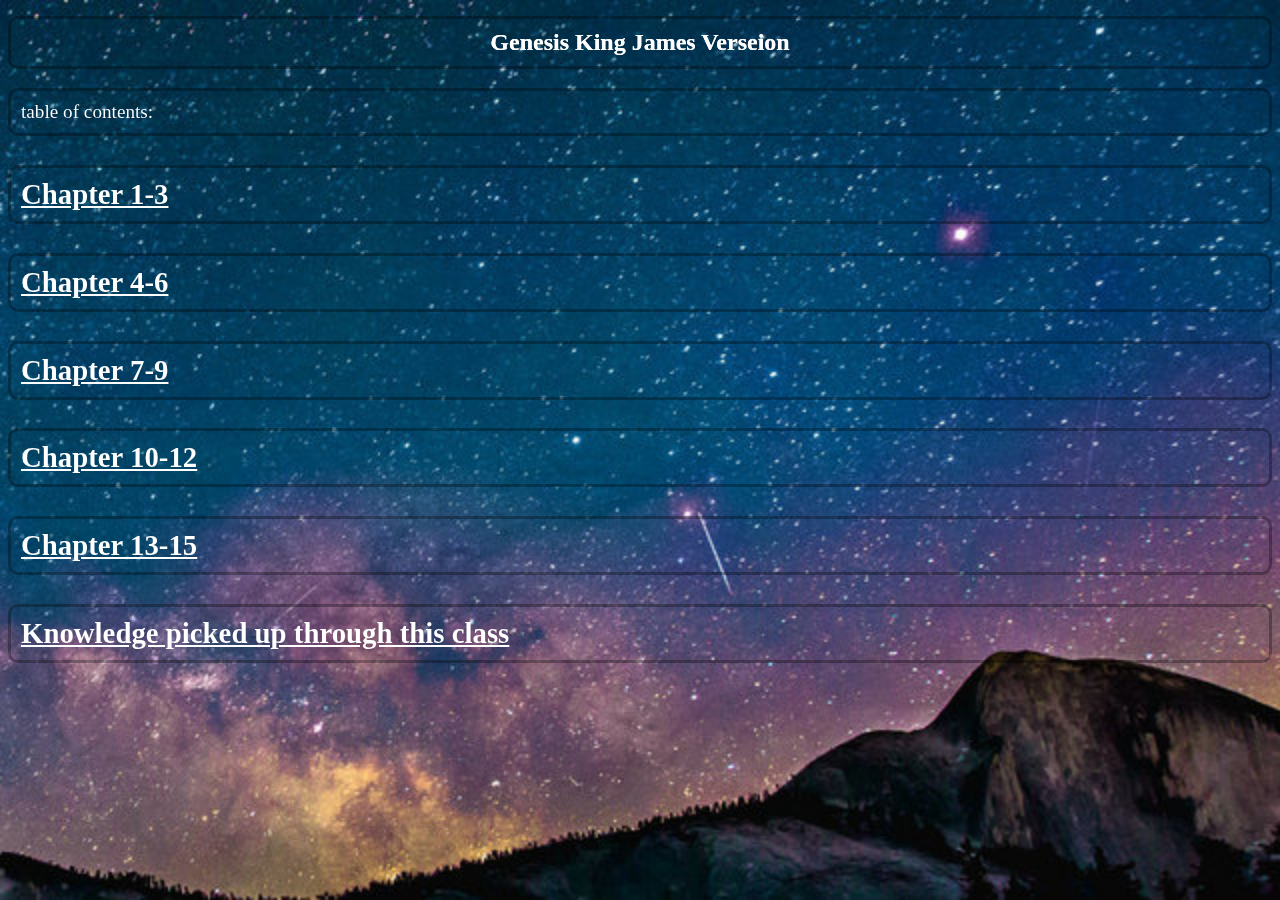
<file: html/index.html>
<!DOCTYPE html>
<html>
	<head>
		<title>Genesis Main Page</title>
		<meta http-equiv="Content-Type" content="text/html; charset=UTF-8"/>
	<link rel="stylesheet" type="text/css" href="style.css">

	</head>

 		<body class="image1">


  <h1 style="color: black; text-align: center;  font-family:Apple Chancery">Genesis King James Verseion</h1>

		<p class= "p-welcome"> table of contents:</p>
		<h2 style="color: purple; font-family:Apple Chancery">
    <p><a href="chapter1-3.html">Chapter 1-3 </a></p>
		<p><a href="chapter4-6.html">Chapter 4-6 </a></p>

	<p><a href="chapter7-9.html">Chapter 7-9 </a></p>
	<p><a href="chapter10-12.html">Chapter 10-12 </a></p>
	<p><a href="chapter13-15.html">Chapter 13-15 </a></p>
  <p><a href="learned.html">Knowledge picked up through this class</a></p></h2>


	</body>
</html>
</file>
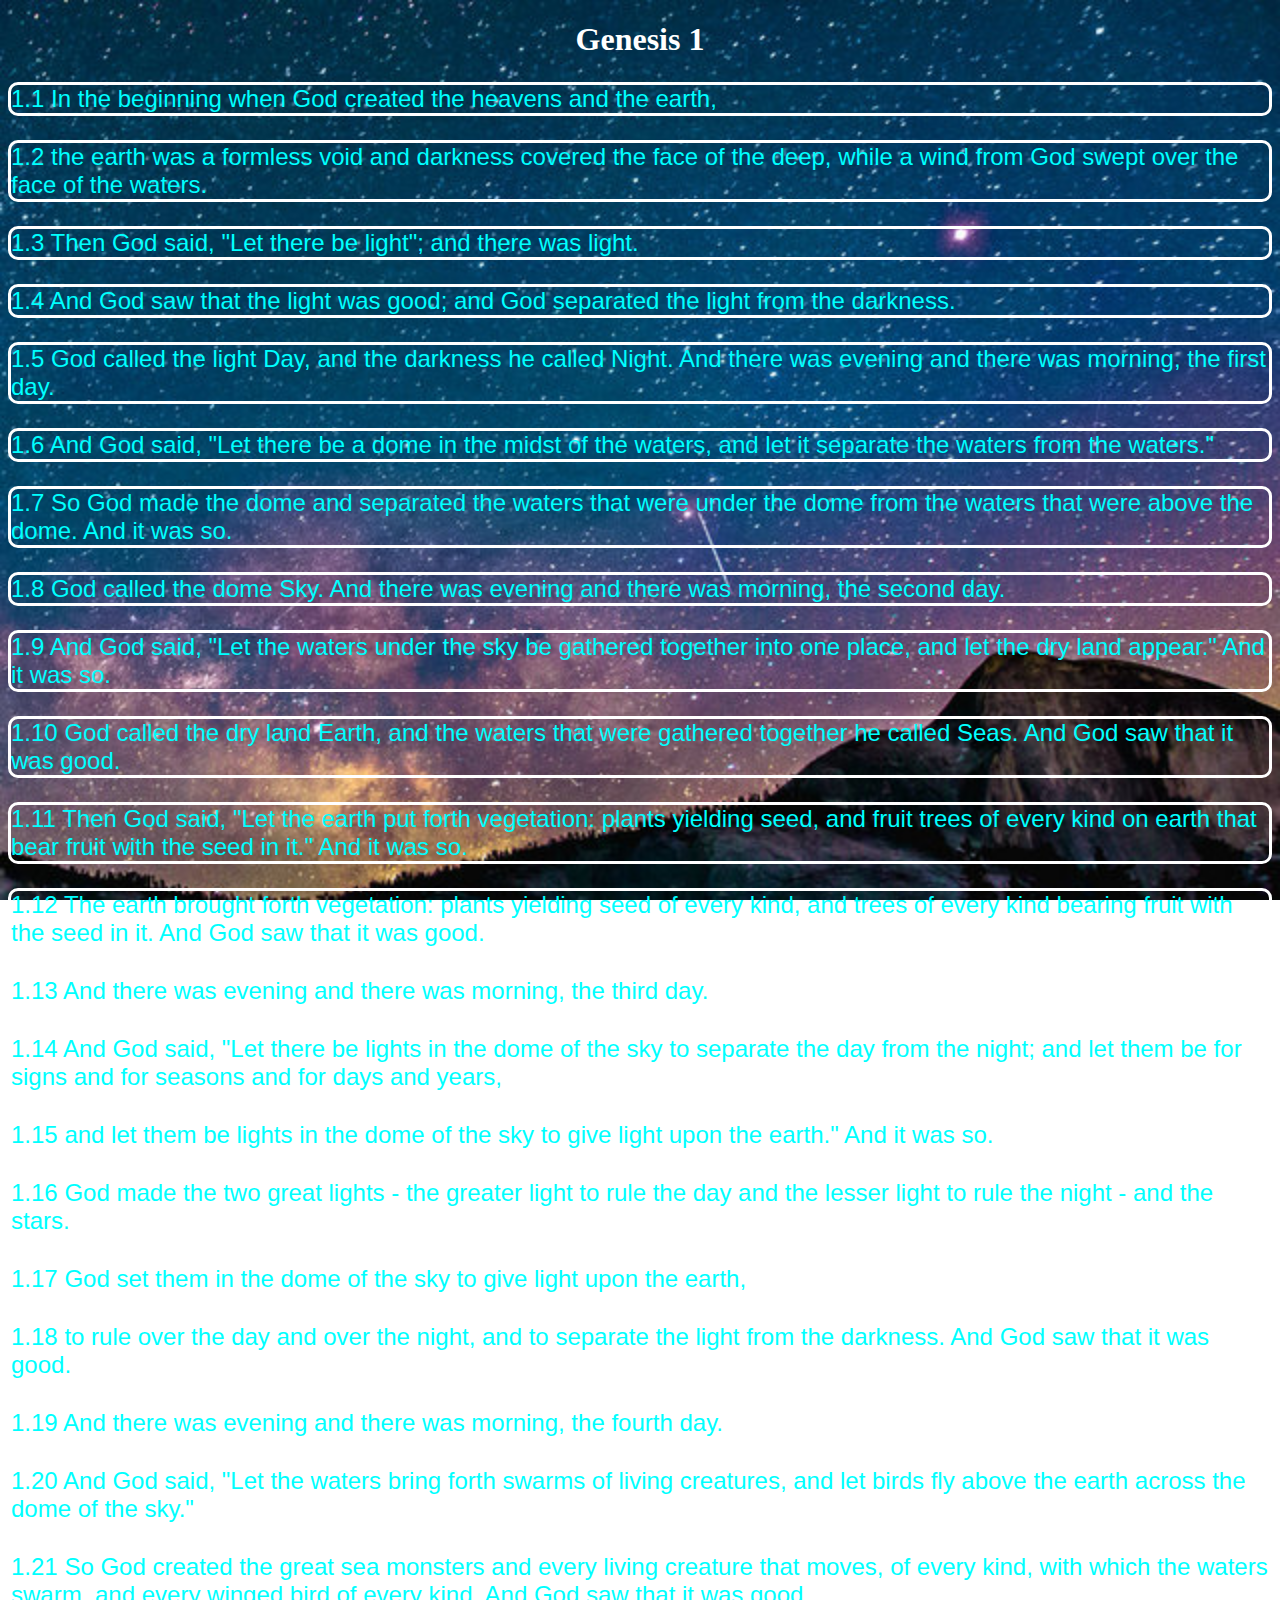
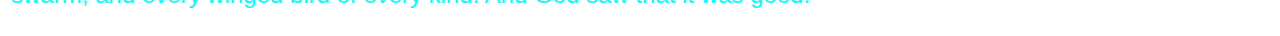
<file: Cool.html>
<!DOCTYPE html>
<html>
<head>
	<title>Cool HTML page</title>
	<meta http-equiv="Content-Type" content="text/html; charset=UTF-8"/>
	<link rel="stylesheet" type="text/css" href="styleTwo.css">

</head>

<body>
<h1 style="color: white; text-align: center"> Genesis 1</h1>
    <p><span class="cite">1.1</span> In the beginning when God created the heavens and the earth,</p>
    <p><span class="cite">1.2</span> the earth was a formless void and darkness covered the face of the deep, while a wind from God swept over the face of the waters.</p>
    <p><span class="cite">1.3</span> Then God said, "Let there be light"; and there was light.</p>
    <p><span class="cite">1.4</span> And God saw that the light was good; and God separated the light from the darkness.</p>
    <p><span class="cite">1.5</span> God called the light Day, and the darkness he called Night. And there was evening and there was morning, the first day.</p>
		<p><span class="cite">1.6</span> And God said, "Let there be a dome in the midst of the waters, and let it separate the waters from the waters."</p>
		<p><span class="cite">1.7</span> So God made the dome and separated the waters that were under the dome from the waters that were above the dome. And it was so.</p>
		<p><span class="cite">1.8</span> God called the dome Sky. And there was evening and there was morning, the second day.</p>
    <p><span class="cite">1.9</span> And God said, "Let the waters under the sky be gathered together into one place, and let the dry land appear." And it was so.</p>
		<p><span class="cite">1.10</span> God called the dry land Earth, and the waters that were gathered together he called Seas. And God saw that it was good.</p>
		<p><span class="cite">1.11</span> Then God said, "Let the earth put forth vegetation: plants yielding seed, and fruit trees of every kind on earth that bear fruit with the seed in it." And it was so.</p>
		<p><span class="cite">1.12</span> The earth brought forth vegetation: plants yielding seed of every kind, and trees of every kind bearing fruit with the seed in it. And God saw that it was good.
		<p><span class="cite">1.13</span> And there was evening and there was morning, the third day.</p>
		<p><span class="cite">1.14</span> And God said, "Let there be lights in the dome of the sky to separate the day from the night; and let them be for signs and for seasons and for days and years,</p>
		<p><span class="cite">1.15</span> and let them be lights in the dome of the sky to give light upon the earth." And it was so.</p>
		<p><span class="cite">1.16</span> God made the two great lights - the greater light to rule the day and the lesser light to rule the night - and the stars.</p>
		<p><span class="cite">1.17</span> God set them in the dome of the sky to give light upon the earth,</p>
		<p><span class="cite">1.18</span> to rule over the day and over the night, and to separate the light from the darkness. And God saw that it was good.</p>
		<p><span class="cite">1.19</span> And there was evening and there was morning, the fourth day.</p>
		<p><span class="cite">1.20</span> And God said, "Let the waters bring forth swarms of living creatures, and let birds fly above the earth across the dome of the sky."</p>
		<p><span class="cite">1.21</span> So God created the great sea monsters and every living creature that moves, of every kind, with which the waters swarm, and every winged bird of every kind. And God saw that it was good.</p>
</body>

</html>
</file>
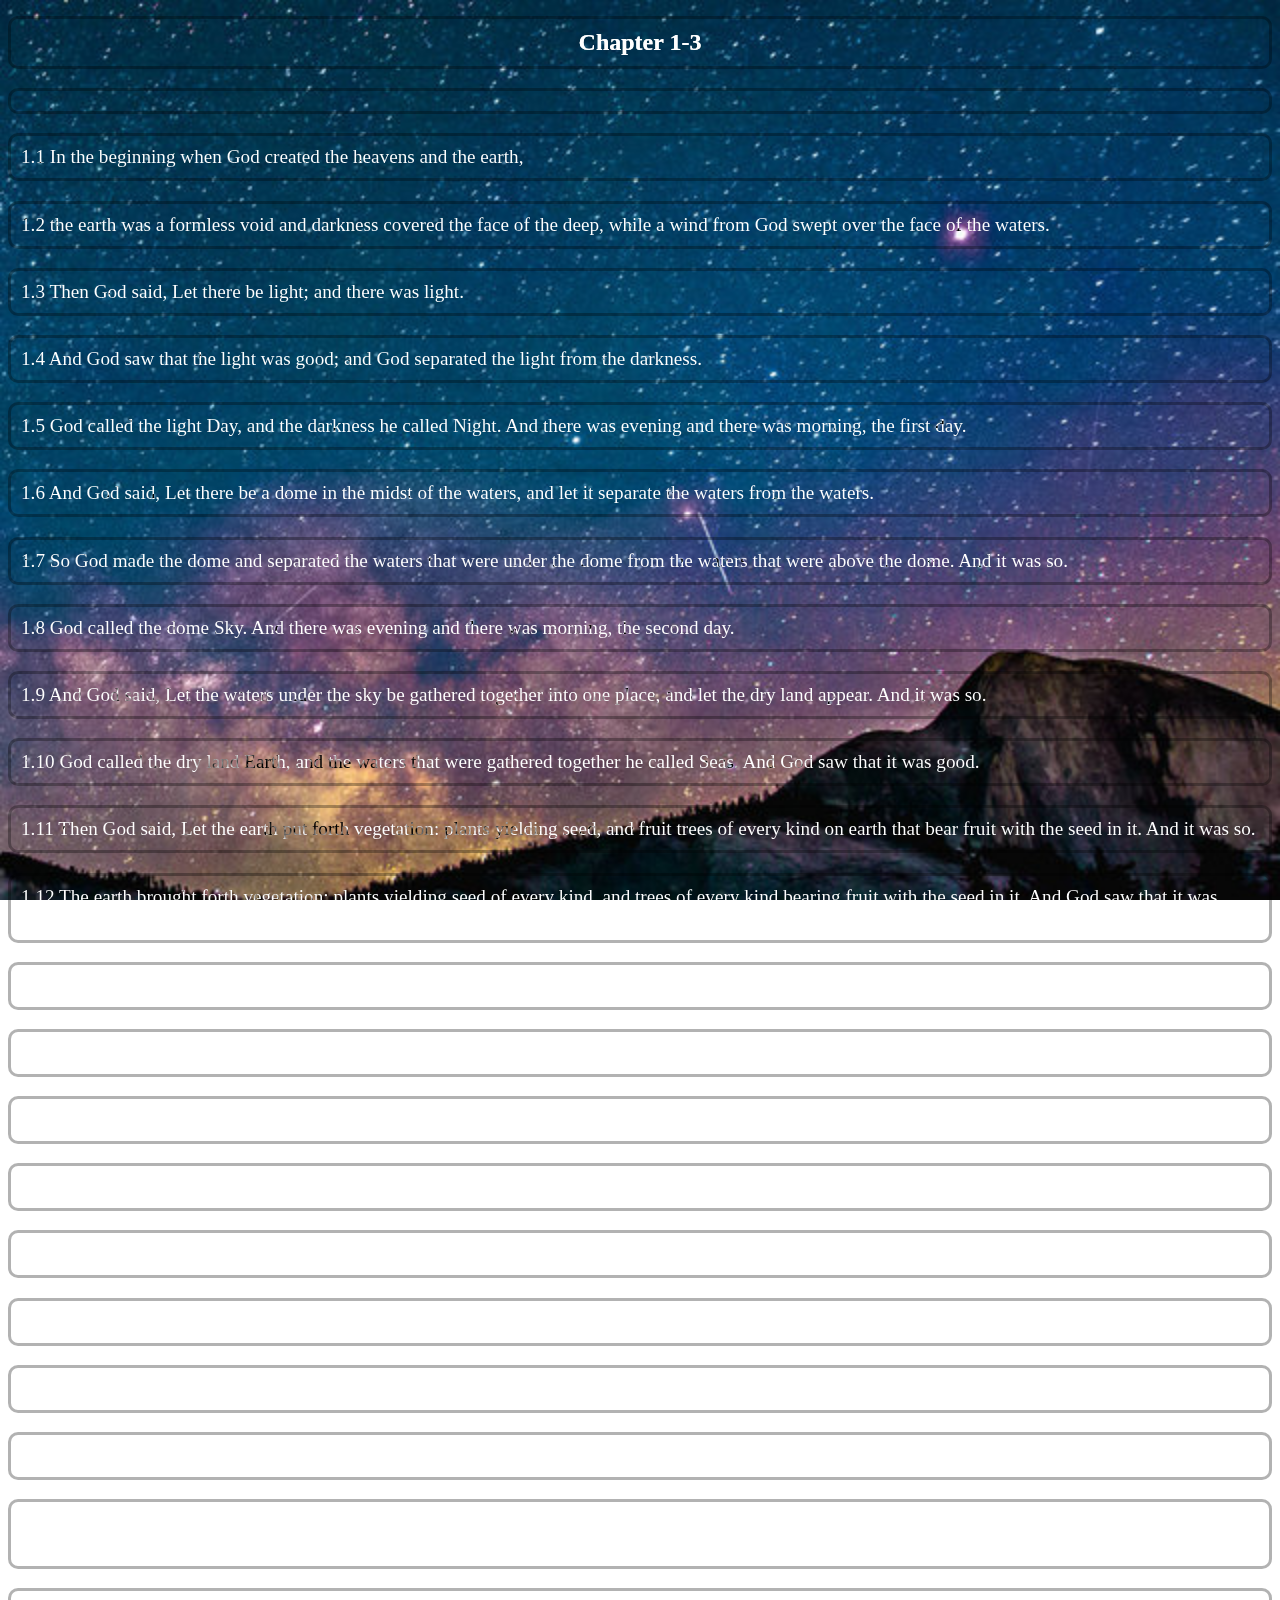
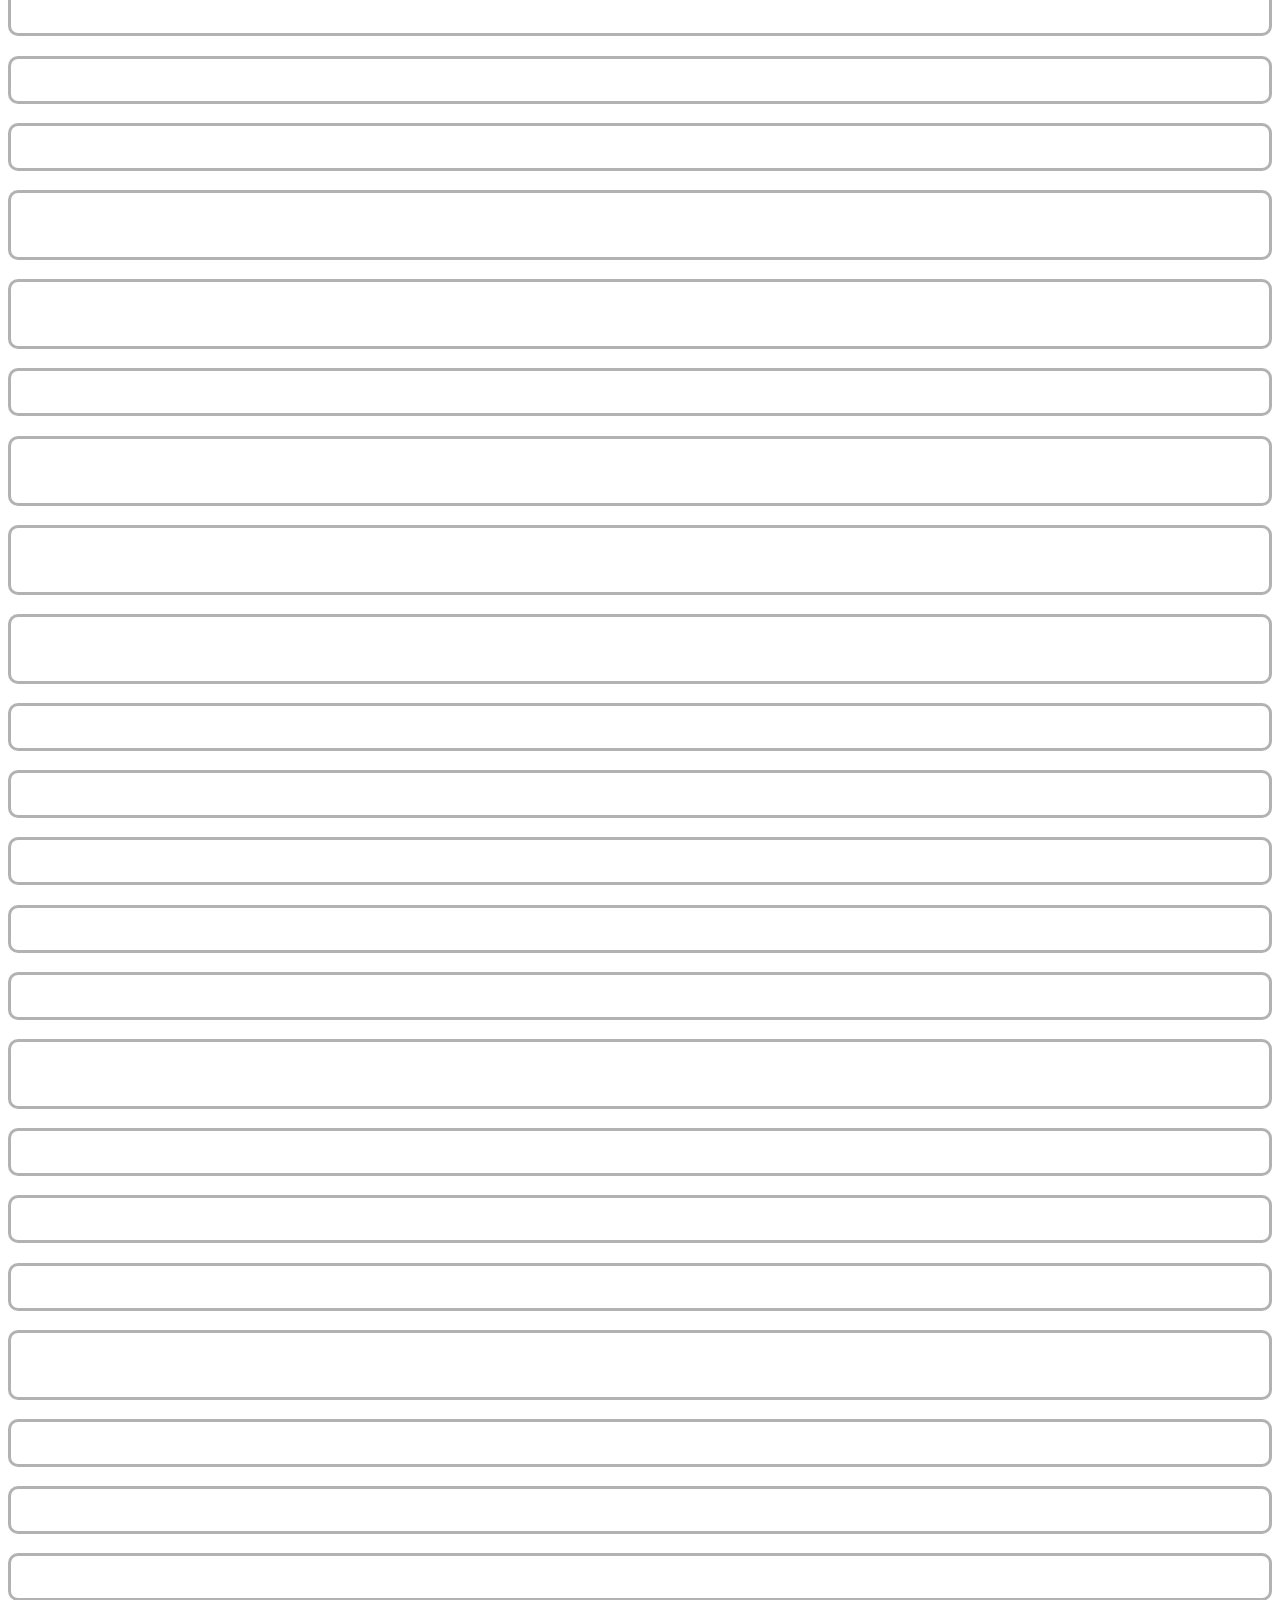
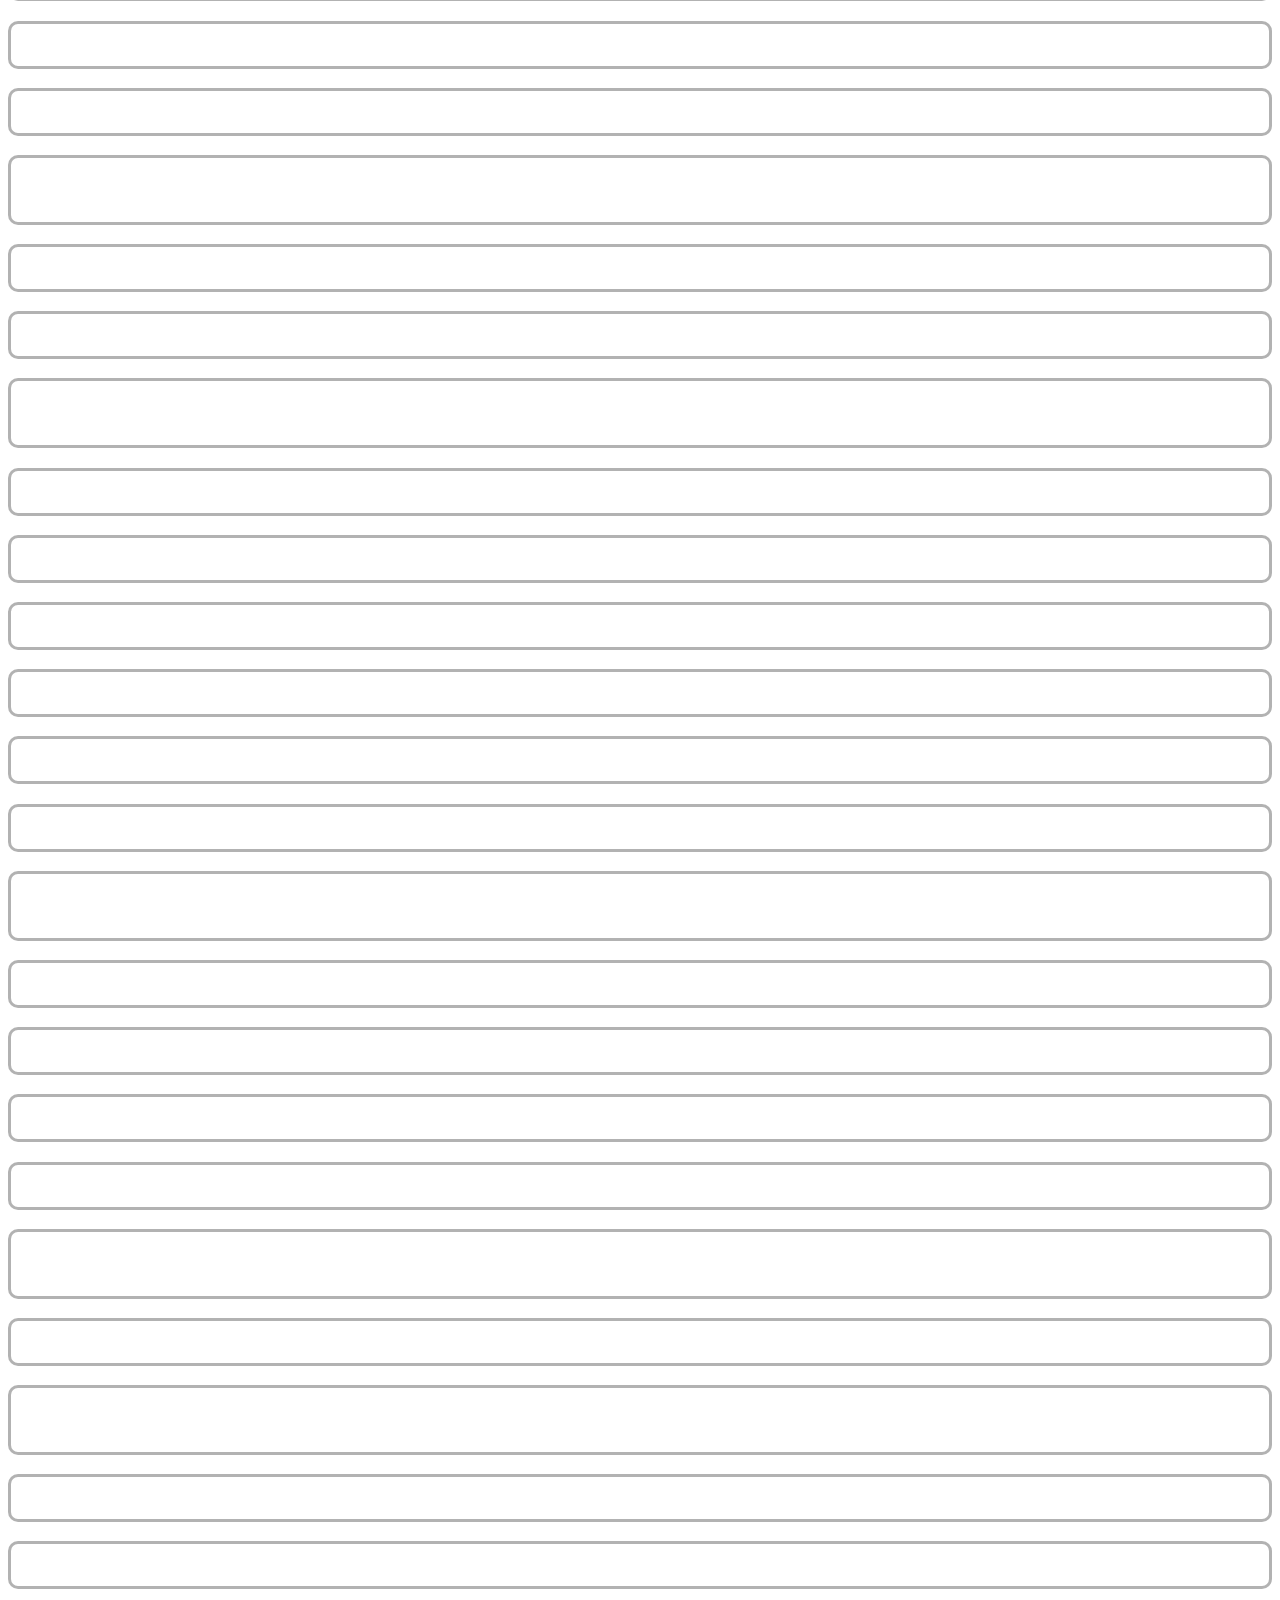
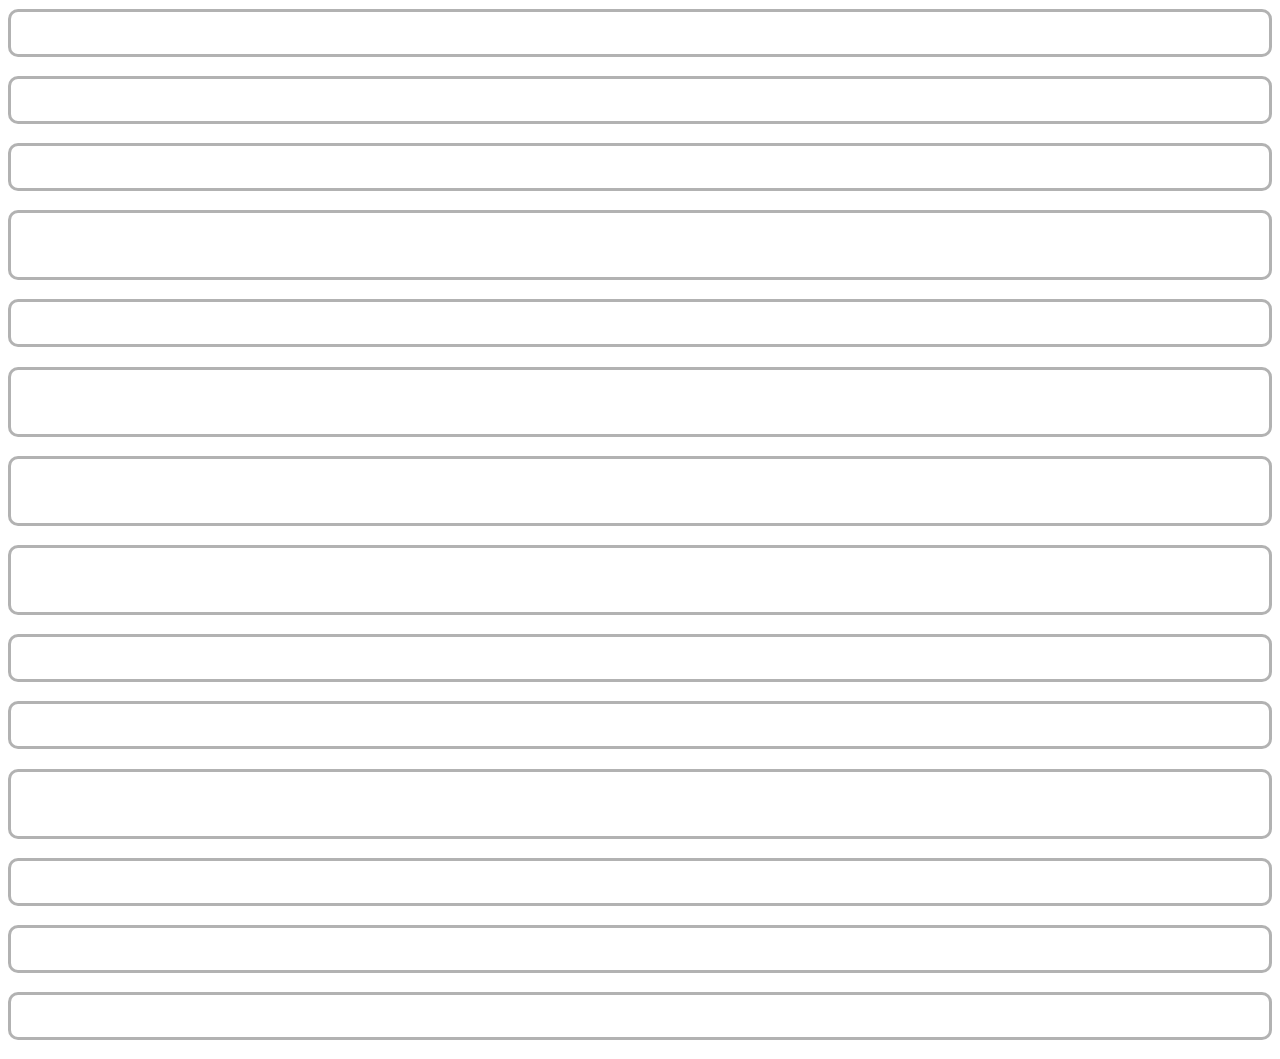
<file: html/chapter1-3.html>
<!DOCTYPE html>
<html>
	<head>
		<title>Genesis Bible Home page</title>
		<meta http-equiv="Content-Type" content="text/html; charset=UTF-8"/>
		<link rel="stylesheet" type="text/css" href="style.css">


	</head>

 	<body class="image1">
  <h1 style="color: black; text-align: center;  font-family:Apple Chancery">Chapter 1-3</h1>
		<p class= ""p-welcome"> </p>

	<p><span class="cite">1.1</span>  In the beginning when God created the heavens and the earth,
	<p><span class="cite">1.2</span>  the earth was a formless void and darkness covered the face of the deep, while a wind from God swept over the face of the waters.
	<p><span class="cite">1.3</span>  Then God said, Let there be light; and there was light.
	<p><span class="cite">1.4</span>  And God saw that the light was good; and God separated the light from the darkness.
	<p><span class="cite">1.5</span>  God called the light Day, and the darkness he called Night. And there was evening and there was morning, the first day.
	<p><span class="cite">1.6</span>  And God said, Let there be a dome in the midst of the waters, and let it separate the waters from the waters.
	<p><span class="cite">1.7</span>  So God made the dome and separated the waters that were under the dome from the waters that were above the dome. And it was so.
	<p><span class="cite">1.8</span>  God called the dome Sky. And there was evening and there was morning, the second day.
	<p><span class="cite">1.9</span>  And God said, Let the waters under the sky be gathered together into one place, and let the dry land appear. And it was so.
	<p><span class="cite">1.10</span>  God called the dry land Earth, and the waters that were gathered together he called Seas. And God saw that it was good.
	<p><span class="cite">1.11</span>  Then God said, Let the earth put forth vegetation: plants yielding seed, and fruit trees of every kind on earth that bear fruit with the seed in it. And it was so.
	<p><span class="cite">1.12</span>  The earth brought forth vegetation: plants yielding seed of every kind, and trees of every kind bearing fruit with the seed in it. And God saw that it was good.
	<p><span class="cite">1.13</span>  And there was evening and there was morning, the third day.
	<p><span class="cite">1.14</span>  And God said, Let there be lights in the dome of the sky to separate the day from the night; and let them be for signs and for seasons and for days and years,
	<p><span class="cite">1.15</span>  and let them be lights in the dome of the sky to give light upon the earth. And it was so.
	<p><span class="cite">1.16</span>  God made the two great lights - the greater light to rule the day and the lesser light to rule the night - and the stars.
	<p><span class="cite">1.17</span>  God set them in the dome of the sky to give light upon the earth,
	<p><span class="cite">1.18</span>  to rule over the day and over the night, and to separate the light from the darkness. And God saw that it was good.
	<p><span class="cite">1.19</span>  And there was evening and there was morning, the fourth day.
	<p><span class="cite">1.20</span>  And God said, Let the waters bring forth swarms of living creatures, and let birds fly above the earth across the dome of the sky.
	<p><span class="cite">1.21</span>  So God created the great sea monsters and every living creature that moves, of every kind, with which the waters swarm, and every winged bird of every kind. And God saw that it was good.
	<p><span class="cite">1.22</span>  God blessed them, saying, Be fruitful and multiply and fill the waters in the seas, and let birds multiply on the earth.
	<p><span class="cite">1.23</span>  And there was evening and there was morning, the fifth day.
	<p><span class="cite">1.24</span>  And God said, Let the earth bring forth living creatures of every kind: cattle and creeping things and wild animals of the earth of every kind. And it was so.
	<p><span class="cite">1.25</span>  God made the wild animals of the earth of every kind, and the cattle of every kind, and everything that creeps upon the ground of every kind. And God saw that it was good.
	<p><span class="cite">1.26</span>  Then God said, Let us make humankind in our image, according to our likeness; and let them have dominion over the fish of the sea, and over the birds of the air, and over the cattle, and over all the wild animals of the earth, and over every creeping thing that creeps upon the earth.
	<p><span class="cite">1.27</span>  So God created humankind in his image, in the image of God he created them; male and female he created them.
	<p><span class="cite">1.28</span>  God blessed them, and God said to them, Be fruitful and multiply, and fill the earth and subdue it; and have dominion over the fish of the sea and over the birds of the air and over every living thing that moves upon the earth.
	<p><span class="cite">1.29</span>  God said, See, I have given you every plant yielding seed that is upon the face of all the earth, and every tree with seed in its fruit; you shall have them for food.
	<p><span class="cite">1.30</span>  And to every beast of the earth, and to every bird of the air, and to everything that creeps on the earth, everything that has the breath of life, I have given every green plant for food. And it was so.
	<p><span class="cite">1.31.</span>  God saw everything that he had made, and indeed, it was very good. And there was evening and there was morning, the sixth day.
  <p><span class="cite">2.1</span>  Thus the heavens and the earth were finished, and all their multitude.
	<p><span class="cite">2.2</span>  And on the seventh day God finished the work that he had done, and he rested on the seventh day from all the work that he had done.
	<p><span class="cite">2.3</span>  So God blessed the seventh day and hallowed it, because on it God rested from all the work that he had done in creation.
	<p><span class="cite">2.4</span>  These are the generations of the heavens and the earth when they were created. In the day that the LORD God made the earth and the heavens,
	<p><span class="cite">2.5</span>  when no plant of the field was yet in the earth and no herb of the field had yet sprung up - for the LORD God had not caused it to rain upon the earth, and there was no one to till the ground;
	<p><span class="cite">2.6</span>  but a stream would rise from the earth, and water the whole face of the ground -
	<p><span class="cite">2.7</span>  then the LORD God formed man from the dust of the ground, and breathed into his nostrils the breath of life; and the man became a living being.
	<p><span class="cite">2.8</span>  And the LORD God planted a garden in Eden, in the east; and there he put the man whom he had formed.
	<p><span class="cite">2.9</span>  Out of the ground the LORD God made to grow every tree that is pleasant to the sight and good for food, the tree of life also in the midst of the garden, and the tree of the knowledge of good and evil.
	<p><span class="cite">2.10</span>  A river flows out of Eden to water the garden, and from there it divides and becomes four branches.
	<p><span class="cite">2.11</span>  The name of the first is Pishon; it is the one that flows around the whole land of Havilah, where there is gold;
	<p><span class="cite">2.12</span>  and the gold of that land is good; bdellium and onyx stone are there.
	<p><span class="cite">2.13</span>  The name of the second river is Gihon; it is the one that flows around the whole land of Cush.
	<p><span class="cite">2.14</span>  The name of the third river is Tigris, which flows east of Assyria. And the fourth river is the Euphrates.
	<p><span class="cite">2.15</span>  The LORD God took the man and put him in the garden of Eden to till it and keep it. [:] And the LORD God commanded the man, You may freely eat of every tree of the garden;
	<p><span class="cite">2.16</span>  but of the tree of the knowledge of good and evil you shall not eat, for in the day that you eat of it you shall die.
	<p><span class="cite">2.17</span>  Then the LORD God said, It is not good that the man should be alone; I will make him a helper as his partner.
	<p><span class="cite">2.18</span>  So out of the ground the LORD God formed every animal of the field and every bird of the air, and brought them to the man to see what he would call them; and whatever the man called every living creature, that was its name.
	<p><span class="cite">2.19</span>  The man gave names to all cattle, and to the birds of the air, and to every animal of the field; but for the man there was not found a helper as his partner.
	<p><span class="cite">2.20</span>  So the LORD God caused a deep sleep to fall upon the man, and he slept; then he took one of his ribs and closed up its place with flesh.
	<p><span class="cite">2.21</span>  And the rib that the LORD God had taken from the man he made into a woman and brought her to the man.
	<p><span class="cite">2.22</span>  Then the man said, This at last is bone of my bones and flesh of my flesh; this one shall be called Woman, for out of Man this one was taken.
	<p><span class="cite">2.23</span>  Therefore a man leaves his father and his mother and clings to his wife, and they become one flesh.
	<p><span class="cite">2.24</span>  And the man and his wife were both naked, and were not ashamed.
	<p><span class="cite">3.1</span>  Now the serpent was more crafty than any other wild animal that the LORD God had made. He said to the woman, Did God say, 'You shall not eat from any tree in the garden'?
	<p><span class="cite">3.2</span>   The woman said to the serpent, We may eat of the fruit of the trees in the garden;
	<p><span class="cite">3.3</span>  but God said, 'You shall not eat of the fruit of the tree that is in the middle of the garden, nor shall you touch it, or you shall die. '
	<p><span class="cite">3.4</span>  But the serpent said to the woman, You will not die;
	<p><span class="cite">3.5</span>  for God knows that when you eat of it your eyes will be opened, and you will be like God, knowing good and evil.
	<p><span class="cite">3.6</span>  So when the woman saw that the tree was good for food, and that it was a delight to the eyes, and that the tree was to be desired to make one wise, she took of its fruit and ate; and she also gave some to her husband, who was with her, and he ate.
	<p><span class="cite">3.7</span>  Then the eyes of both were opened, and they knew that they were naked; and they sewed fig leaves together and made loincloths for themselves.
	<p><span class="cite">3.8</span>  They heard the sound of the LORD God walking in the garden at the time of the evening breeze, and the man and his wife hid themselves from the presence of the LORD God among the trees of the garden.
	<p><span class="cite">3.9</span>  But the LORD God called to the man, and said to him, Where are you?
	<p><span class="cite">3.10</span>  He said, I heard the sound of you in the garden, and I was afraid, because I was naked; and I hid myself.
	<p><span class="cite">3.11</span>  He said, Who told you that you were naked? Have you eaten from the tree of which I commanded you not to eat?
	<p><span class="cite">3.12</span>  The man said, The woman whom you gave to be with me, she gave me fruit from the tree, and I ate.
	<p><span class="cite">3.13</span>  Then the LORD God said to the woman, What is this that you have done? The woman said, The serpent tricked me, and I ate.
	<p><span class="cite">3.14</span>  The LORD God said to the serpent, Because you have done this, cursed are you among all animals and among all wild creatures; upon your belly you shall go, and dust you shall eat all the days of your life.
	<p><span class="cite">3.15</span>  I will put enmity between you and the woman, and between your offspring and hers; he will strike your head, and you will strike his heel.
	<p><span class="cite">3.16</span>  To the woman he said, I will greatly increase your pangs in childbearing; in pain you shall bring forth children, yet your desire shall be for your husband, and he shall rule over you.
	<p><span class="cite">3.17</span>  And to the man he said, Because you have listened to the voice of your wife, and have eaten of the tree about which I commanded you, 'You shall not eat of it,' cursed is the ground because of you; in toil you shall eat of it all the days of your life;
	<p><span class="cite">3.18</span>  thorns and thistles it shall bring forth for you; and you shall eat the plants of the field. [3:19] By the sweat of your face you shall eat bread until you return to the ground, for out of it you were taken; you are dust, and to dust you shall return.
	<p><span class="cite">3.19</span>  The man named his wife Eve, because she was the mother of all living.
	<p><span class="cite">3.20</span>  And the LORD God made garments of skins for the man and for his wife, and clothed them.
	<p><span class="cite">3.21</span>  Then the LORD God said, See, the man has become like one of us, knowing good and evil; and now, he might reach out his hand and take also from the tree of life, and eat, and live forever--
	<p><span class="cite">3.22</span>  therefore the LORD God sent him forth from the garden of Eden, to till the ground from which he was taken.
	<p><span class="cite">3.23.</span>  He drove out the man; and at the east of the garden of Eden he placed the cherubim, and a sword flaming and turning to guard the way to the tree of life.

</body>

		<p><a href=index.html>Back to front page </a></p>
	</body>
</html>
</file>
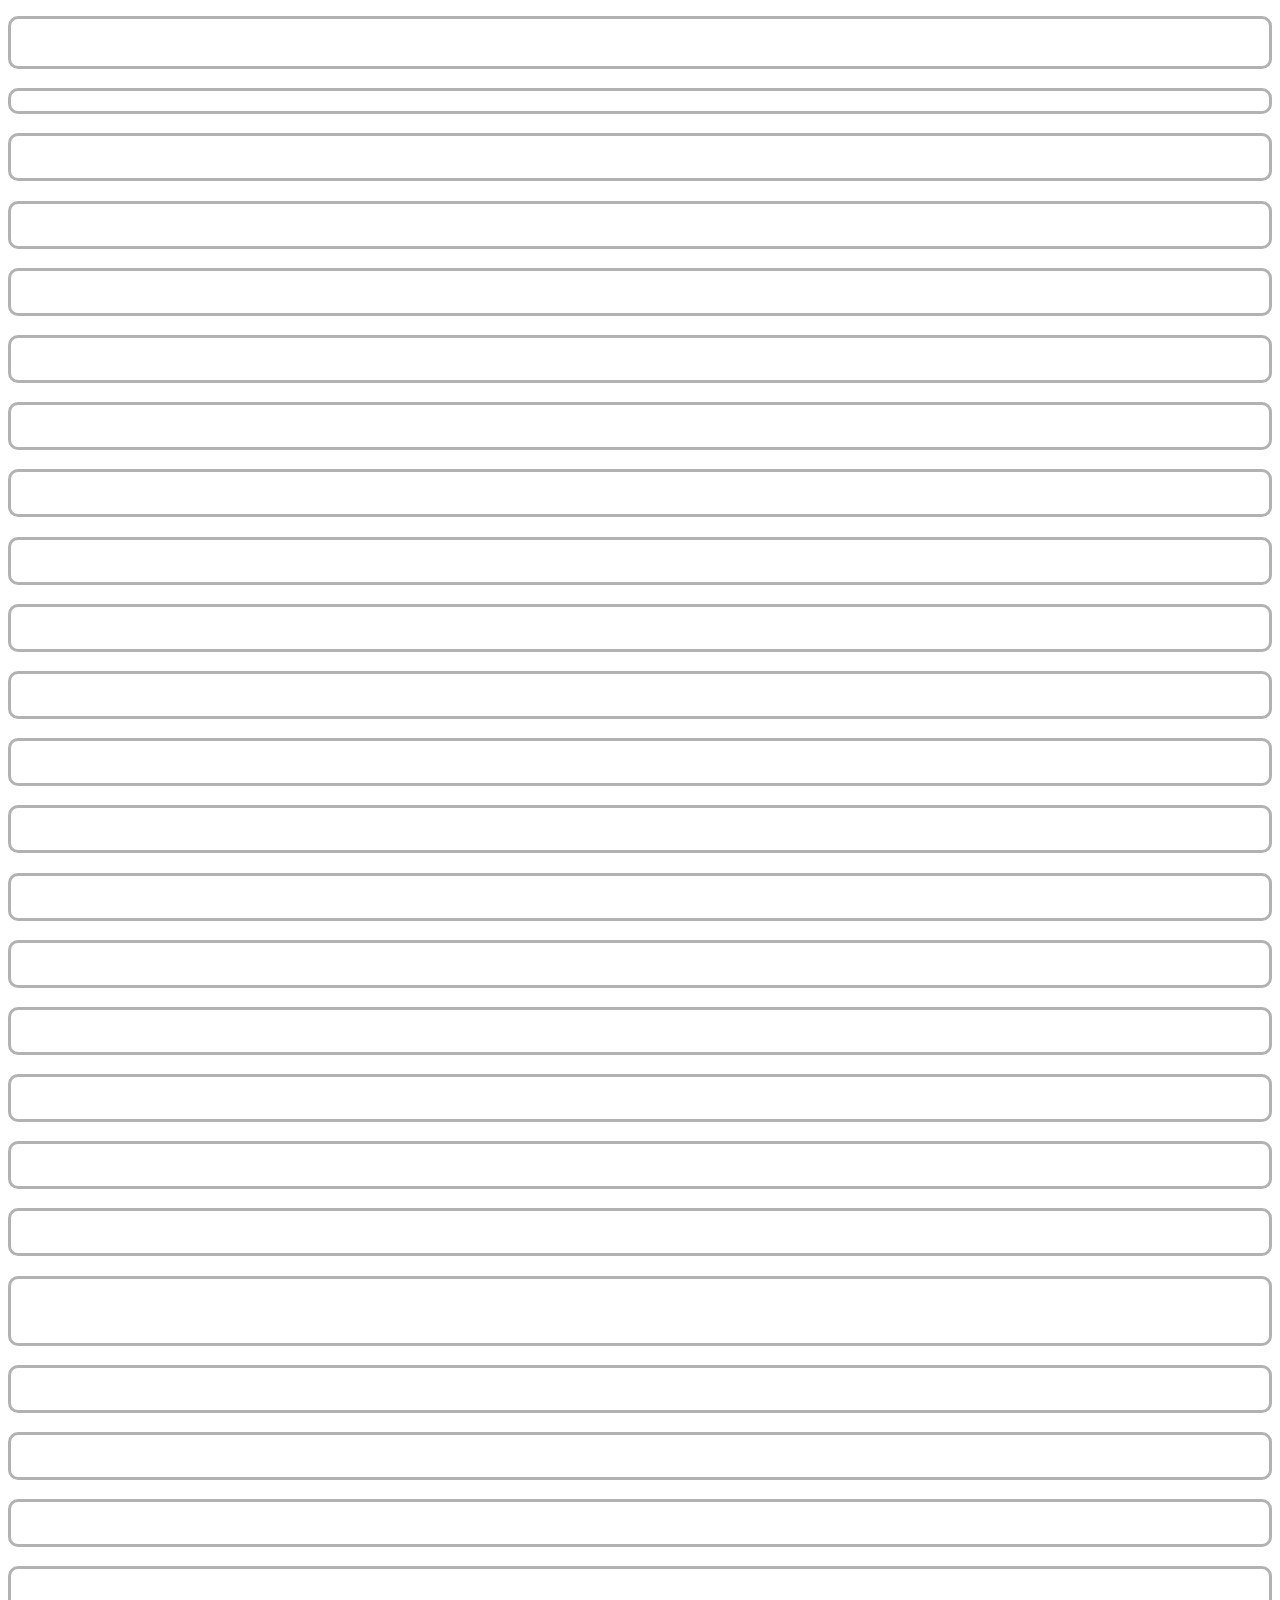
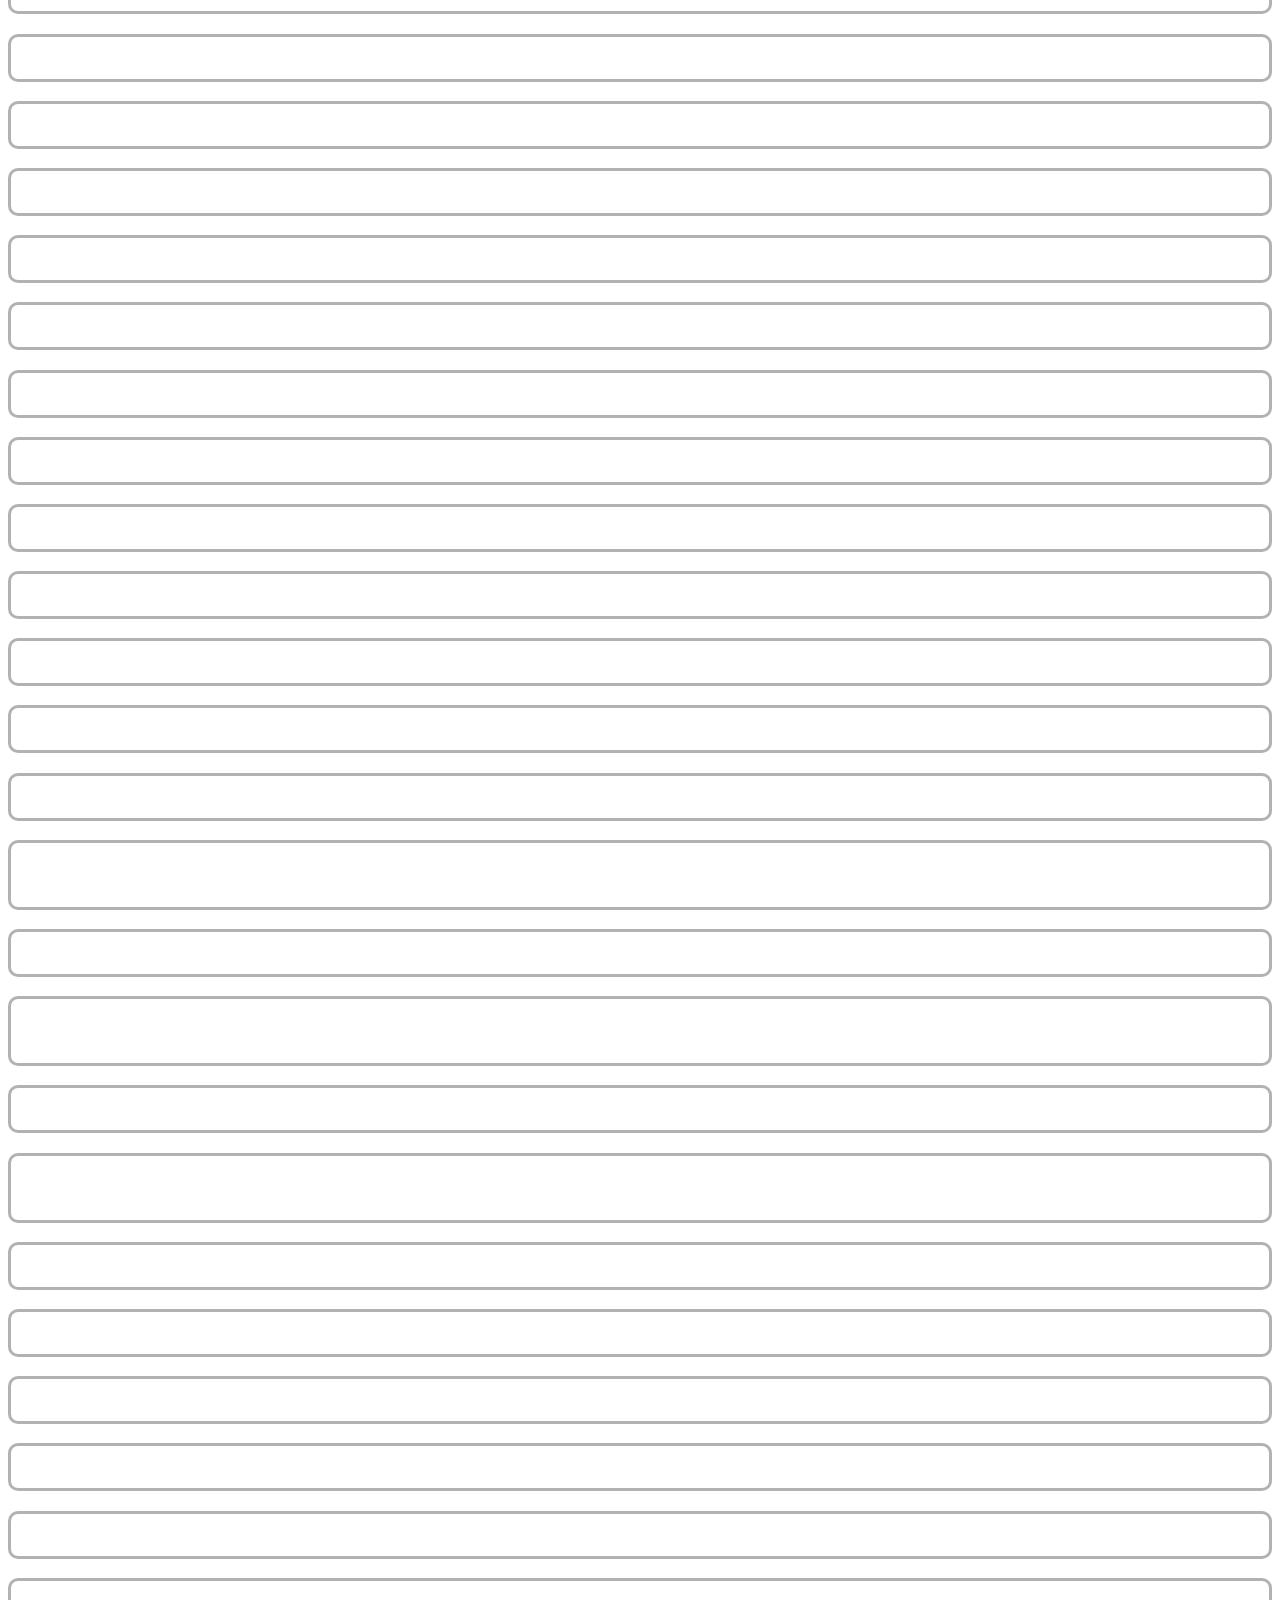
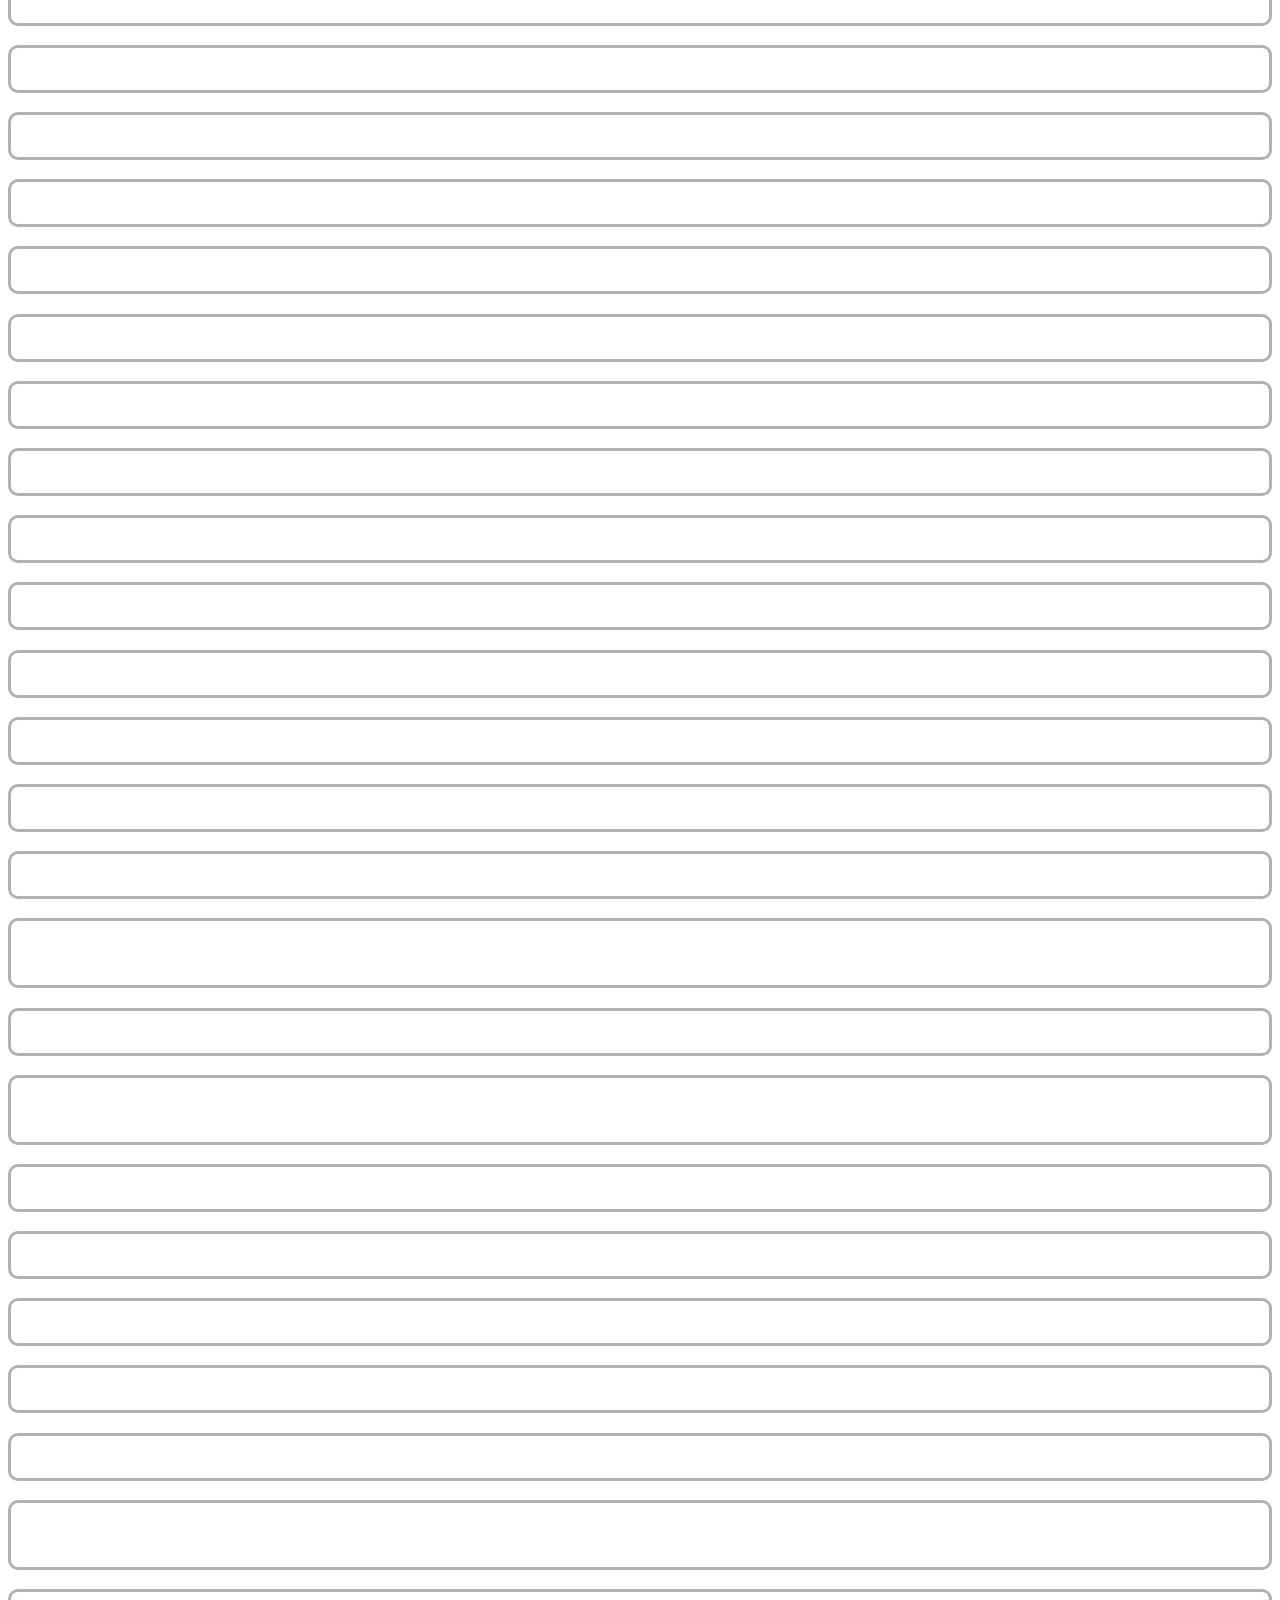
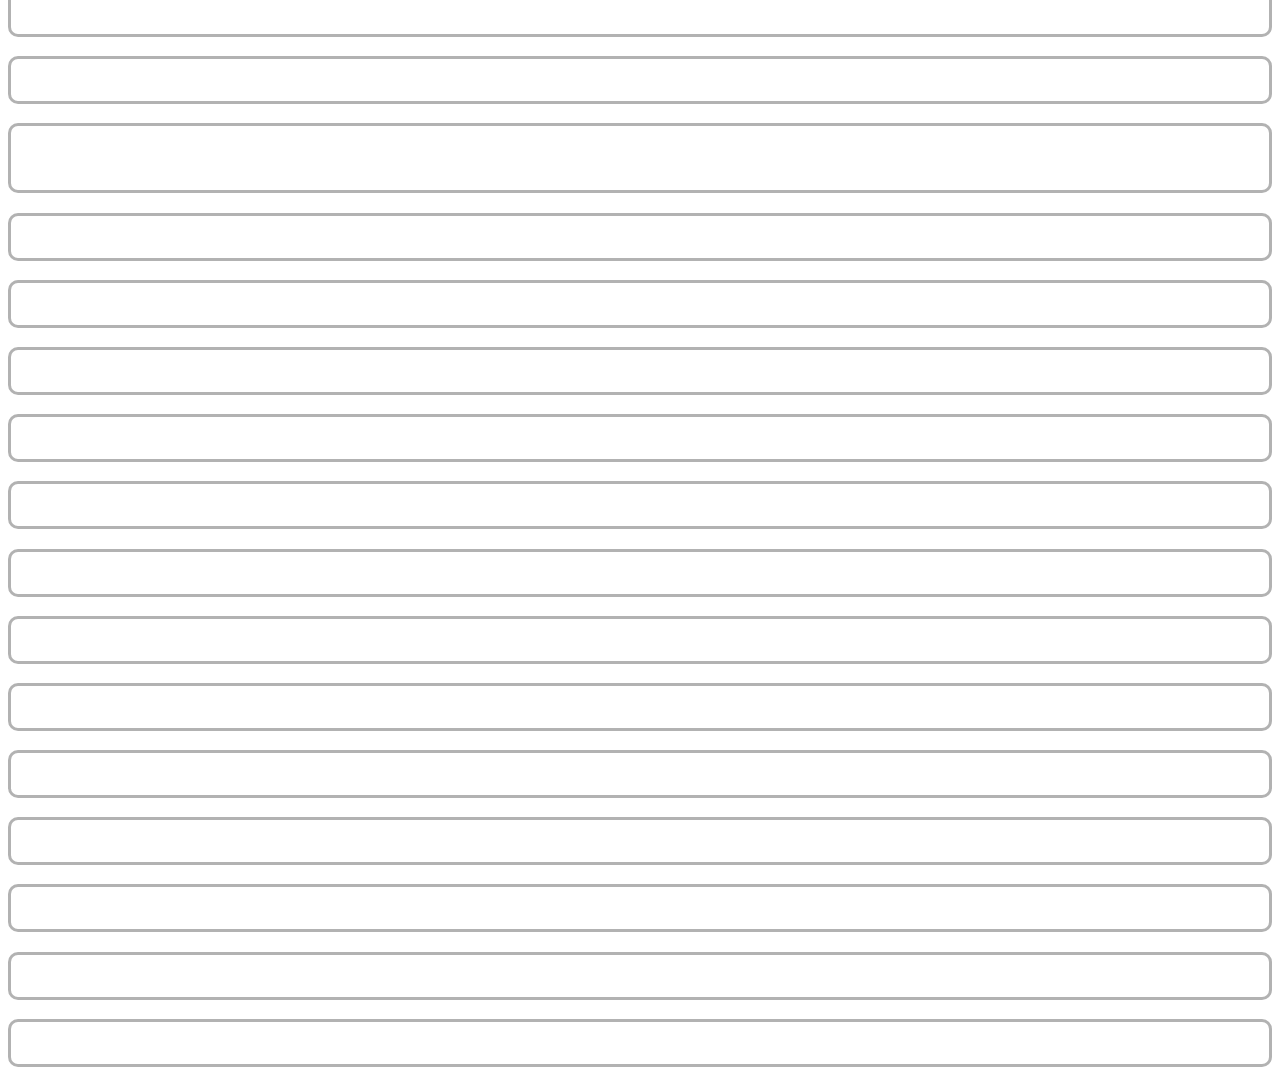
<file: html/chapter10-12.html>
<!DOCTYPE html>
<html>
	<head>
		<title>Genesis Bible Home page</title>
		<meta http-equiv="Content-Type" content="text/html; charset=UTF-8"/>
		<link rel="stylesheet" type="text/css" href="style.css">


	</head>

 	<body>
  <h1 style="color: black; text-align: center;  font-family:Apple Chancery">Chapter 1-3</h1>
		<p class= ""p-welcome"> </p>

		<p><span class="cite">10.1</span>   These are the descendants of Noah's sons, Shem, Ham, and Japheth; children were born to them after the flood.</p>
		<p><span class="cite">10.2</span>   The descendants of Japheth: Gomer, Magog, Madai, Javan, Tubal, Meshech, and Tiras. </p>
		<p><span class="cite">10.3</span>   The descendants of Gomer: Ashkenaz, Riphath, and Togarmah.</p>
		<p><span class="cite">10.4</span>   The descendants of Javan: Elishah, Tarshish, Kittim, and Rodanim.</p>
		<p><span class="cite">10.5</span>   From these the coastland peoples spread. These are the descendants of Japheth in their lands, with their own language, by their families, in their nations.</p>
		<p><span class="cite">10.6</span>   The descendants of Ham: Cush, Egypt, Put, and Canaan.</p>
		<p><span class="cite">10.7</span>   The descendants of Cush: Seba, Havilah, Sabtah, Raamah, and Sabteca. The descendants of Raamah: Sheba and Dedan.</p>
		<p><span class="cite">10.8</span>   Cush became the father of Nimrod; he was the first on earth to become a mighty warrior.</p>
		<p><span class="cite">10.9</span>   He was a mighty hunter before the LORD; therefore it is said, Like Nimrod a mighty hunter before the LORD.</p>
		<p><span class="cite">10.10</span>  The beginning of his kingdom was Babel, Erech, and Accad, all of them in the land of Shinar.</p>
		<p><span class="cite">10.11</span>  From that land he went into Assyria, and built Nineveh, Rehoboth-ir, Calah, and </p>
		<p><span class="cite">10.12</span>  Resen between Nineveh and Calah; that is the great city.</p>
		<p><span class="cite">10.13</span>  Pathrusim, Casluhim, and Caphtorim, from which the Philistines come.</p>
		<p><span class="cite">10.15</span>  Canaan became the father of Sidon his firstborn, and Heth,</p>
		<p><span class="cite">10.16</span>  and the Jebusites, the Amorites, the Girgashites,</p>
		<p><span class="cite">10.17</span>  the Hivites, the Arkites, the Sinites,</p>
		<p><span class="cite">10.18</span>  the Arvadites, the Zemarites, and the Hamathites. Afterward the families of the Canaanites spread abroad.</p>
		<p><span class="cite">10.19</span>  And the territory of the Canaanites extended from Sidon, in the direction of Gerar, as far as Gaza, and in the direction of Sodom, Gomorrah, Admah, and Zeboiim, as far as Lasha. </p>
		<p><span class="cite">10.20</span>  These are the descendants of Ham, by their families, their languages, their lands, and their nations.</p>
		<p><span class="cite">10.21</span>  To Shem also, the father of all the children of Eber, the elder brother of Japheth, children were born.</p>
		<p><span class="cite">10.22</span>  The descendants of Shem: Elam, Asshur, Arpachshad, Lud, and Aram.</p>
		<p><span class="cite">10.23</span>  The descendants of Aram: Uz, Hul, Gether, and Mash.</p>
		<p><span class="cite">10.24</span>  Arpachshad became the father of Shelah; and Shelah became the father of Eber. </p>
		<p><span class="cite">10.25</span>  To Eber were born two sons: the name of the one was Peleg, for in his days the earth was divided, and his brother's name was Joktan.</p>
		<p><span class="cite">10.26</span>  Joktan became the father of Almodad, Sheleph, Hazarmaveth, Jerah,</p>
		<p><span class="cite">10.27</span>  Hadoram, Uzal, Diklah,</p>
		<p><span class="cite">10.28</span>  Obal, Abimael, Sheba,</p>
		<p><span class="cite">10.29</span>  Ophir, Havilah, and Jobab; all these were the descendants of Joktan.</p>
		<p><span class="cite">10.30</span>  The territory in which they lived extended from Mesha in the direction of Sephar, the hill country of the east.</p>
		<p><span class="cite">10.31</span>  These are the descendants of Shem, by their families, their languages, their lands, and their nations.</p>
		<p><span class="cite">10.32</span>  These are the families of Noah's sons, according to their genealogies, in their nations; and from these the nations spread abroad on the earth after the flood.</p>
		<p><span class="cite">11.1</span>   Now the whole earth had one language and the same words.</p>
		<p><span class="cite">11.2</span>   And as they migrated from the east, they came upon a plain in the land of Shinar and settled there.</p>
		<p><span class="cite">11.3</span>   And they said to one another, Come, let us make bricks, and burn them thoroughly. And they had brick for stone, and bitumen for mortar.</p>
		<p><span class="cite">11.4</span>   Then they said, Come, let us build ourselves a city, and a tower with its top in the heavens, and let us make a name for ourselves; otherwise we shall be scattered abroad upon the face of the whole earth.</p>
		<p><span class="cite">11.5</span>   The LORD came down to see the city and the tower, which mortals had built.</p>
		<p><span class="cite">11.6</span>   And the LORD said, Look, they are one people, and they have all one language; and this is only the beginning of what they will do; nothing that they propose to do will now be impossible for them.</p>
		<p><span class="cite">11.8</span>   So the LORD scattered them abroad from there over the face of all the earth, and they left off building the city.</p>
		<p><span class="cite">11.9</span>   Therefore it was called Babel, because there the LORD confused the language of all the earth; and from there the LORD scattered them abroad over the face of all the earth. </p>
		<p><span class="cite">11.10</span>  These are the descendants of Shem. When Shem was one hundred years old, he became the father of Arpachshad two years after the flood;</p>
		<p><span class="cite">11.11</span>  and Shem lived after the birth of Arpachshad five hundred years, and had other sons and daughters.</p>
		<p><span class="cite">11.12</span>  When Arpachshad had lived thirty-five years, he became the father of Shelah; </p>
		<p><span class="cite">11.13</span>  and Arpachshad lived after the birth of Shelah four hundred three years, and had other sons and daughters.</p>
		<p><span class="cite">11.14</span>  When Shelah had lived thirty years, he became the father of Eber;</p>
		<p><span class="cite">11.15</span>  and Shelah lived after the birth of Eber four hundred three years, and had other sons and daughters.</p>
		<p><span class="cite">11.16</span>  When Eber had lived thirty-four years, he became the father of Peleg;</p>
		<p><span class="cite">11.17</span>  and Eber lived after the birth of Peleg four hundred thirty years, and had other sons and daughters.</p>
		<p><span class="cite">11.18</span>  When Peleg had lived thirty years, he became the father of Reu;</p>
		<p><span class="cite">11.19</span>  and Peleg lived after the birth of Reu two hundred nine years, and had other sons and daughters.</p>
		<p><span class="cite">11.20</span>  When Reu had lived thirty-two years, he became the father of Serug;</p>
		<p><span class="cite">11.21</span>  and Reu lived after the birth of Serug two hundred seven years, and had other sons and daughters.</p>
		<p><span class="cite">11.22</span>  When Serug had lived thirty years, he became the father of Nahor;</p>
		<p><span class="cite">11.23</span>  and Serug lived after the birth of Nahor two hundred years, and had other sons and daughters.</p>
		<p><span class="cite">11.24</span>  When Nahor had lived twenty-nine years, he became the father of Terah;</p>
		<p><span class="cite">11.25</span>  and Nahor lived after the birth of Terah one hundred nineteen years, and had other sons and daughters.</p>
		<p><span class="cite">11.26</span>  When Terah had lived seventy years, he became the father of Abram, Nahor, and Haran.</p>
		<p><span class="cite">11.27</span>  Now these are the descendants of Terah. Terah was the father of Abram, Nahor, and Haran; and Haran was the father of Lot.</p>
		<p><span class="cite">11.28</span>  Haran died before his father Terah in the land of his birth, in Ur of the Chaldeans. </p>
		<p><span class="cite">11.29</span>  Abram and Nahor took wives; the name of Abram's wife was Sarai, and the name of Nahor's wife was Milcah. She was the daughter of Haran the father of Milcah and Iscah. </p>
		<p><span class="cite">11.30</span>  Now Sarai was barren; she had no child.</p>
		<p><span class="cite">11.31</span>  Terah took his son Abram and his grandson Lot son of Haran, and his daughter-in- law Sarai, his son Abram's wife, and they went out together from Ur of the Chaldeans to go into the land of Canaan; but when they came to Haran, they settled there.</p>
		<p><span class="cite">11.32</span>  The days of Terah were two hundred five years; and Terah died in Haran.</p>
		<p><span class="cite">12.1</span>   Now the LORD said to Abram, Go from your country and your kindred and your father's house to the land that I will show you.</p>
		<p><span class="cite">12.2</span>   I will make of you a great nation, and I will bless you, and make your name great, so that you will be a blessing.</p>
		<p><span class="cite">12.3</span>   I will bless those who bless you, and the one who curses you I will curse; and in you all the families of the earth shall be blessed.</p>
		<p><span class="cite">12.4</span>   So Abram went, as the LORD had told him; and Lot went with him. Abram was seventy-five years old when he departed from Haran.</p>
		<p><span class="cite">12.5</span>   Abram took his wife Sarai and his brother's son Lot, and all the possessions that they had gathered, and the persons whom they had acquired in Haran; and they set forth to go to the land of Canaan. When they had come to the land of Canaan,</p>
		<p><span class="cite">12.6</span>   Abram passed through the land to the place at Shechem, to the oak of Moreh. At that time the Canaanites were in the land.</p>
		<p><span class="cite">12.7</span>   Then the LORD appeared to Abram, and said, To your offspring I will give this land. So he built there an altar to the LORD, who had appeared to him.</p>
		<p><span class="cite">12.8</span>   From there he moved on to the hill country on the east of Bethel, and pitched his tent, with Bethel on the west and Ai on the east; and there he built an altar to the LORD and invoked the name of the LORD.</p>
		<p><span class="cite">12.9</span>   And Abram journeyed on by stages toward the Negeb.</p>
		<p><span class="cite">12.10</span>  Now there was a famine in the land. So Abram went down to Egypt to reside there as an alien, for the famine was severe in the land.</p>
		<p><span class="cite">12.11</span>  When he was about to enter Egypt, he said to his wife Sarai, I know well that you are a woman beautiful in appearance;</p>
		<p><span class="cite">12.12</span>  and when the Egyptians see you, they will say, 'This is his wife'; then they will kill me, but they will let you live.</p>
		<p><span class="cite">12.13</span>  Say you are my sister, so that it may go well with me because of you, and that my life may be spared on your account.</p>
		<p><span class="cite">12.14</span>  When Abram entered Egypt the Egyptians saw that the woman was very beautiful. </p>
		<p><span class="cite">12.15</span>  When the officials of Pharaoh saw her, they praised her to Pharaoh. And the woman was taken into Pharaoh's house.</p>
		<p><span class="cite">12.16</span>  And for her sake he dealt well with Abram; and he had sheep, oxen, male donkeys, male and female slaves, female donkeys, and camels.</p>
		<p><span class="cite">12.17</span>  But the LORD afflicted Pharaoh and his house with great plagues because of Sarai, Abram's wife.</p>
		<p><span class="cite">12.18</span>  So Pharaoh called Abram, and said, What is this you have done to me? Why did you not tell me that she was your wife?</p>
		<p><span class="cite">12.19</span>  Why did you say, 'She is my sister,' so that I took her for my wife? Now then, here is your wife, take her, and be gone.</p>
		<p><span class="cite">12.20</span>  And Pharaoh gave his men orders concerning him; and they set him on the way, with his wife and all that he had.</p>

		<p><a href=index.html>Back to front page </a></p>
	</body>
</html>
</file>
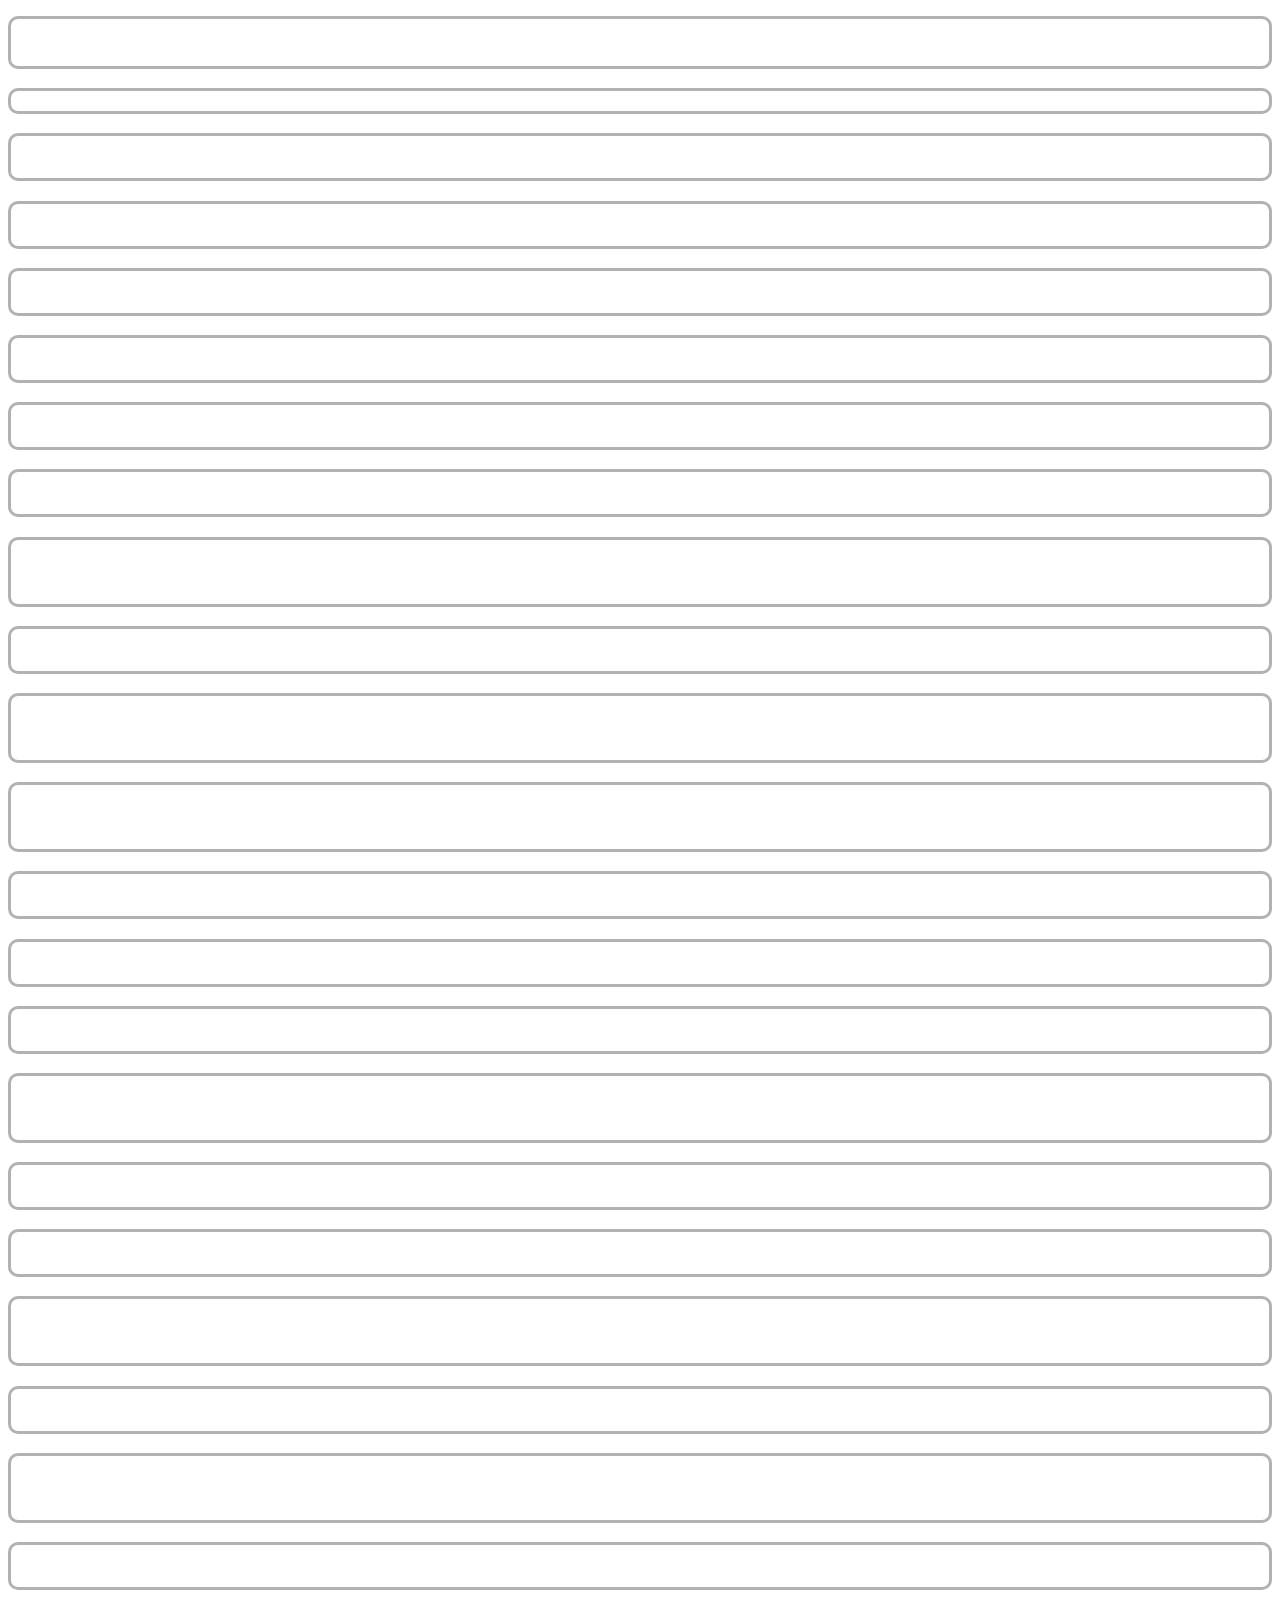
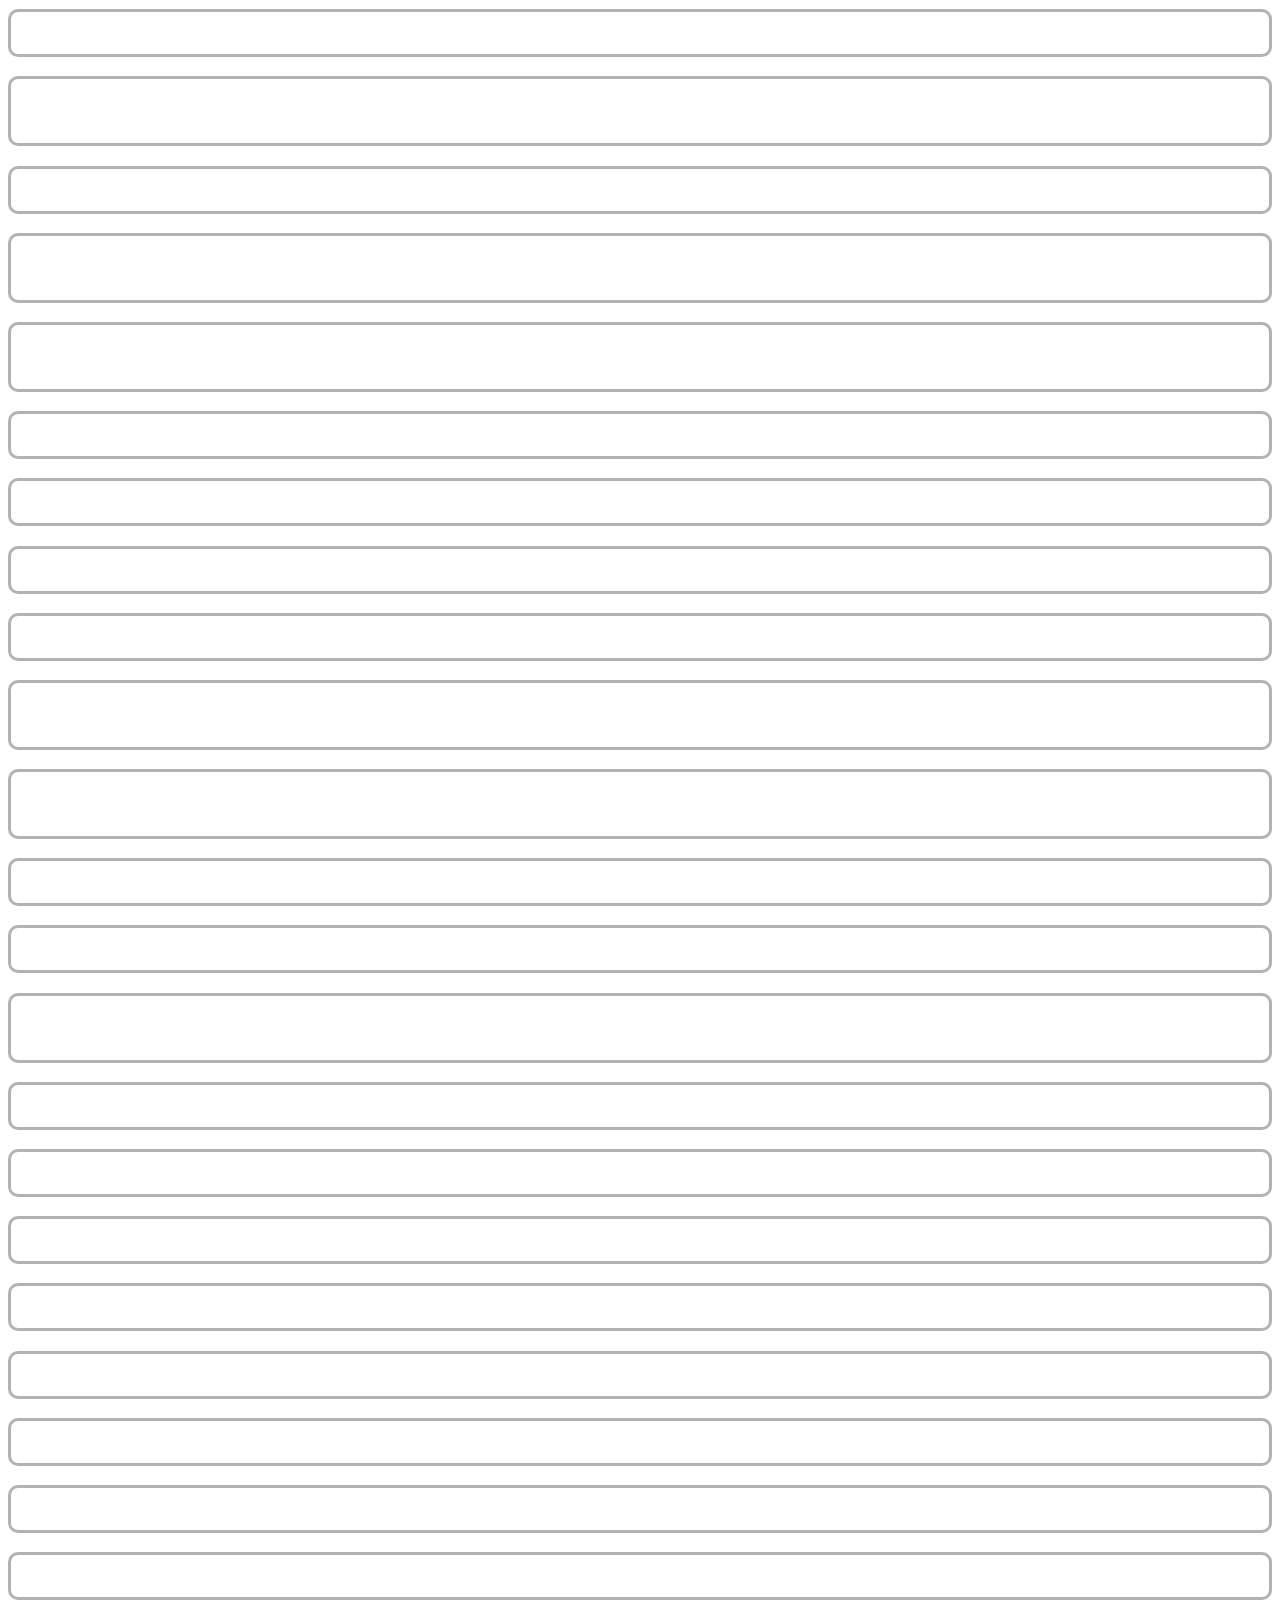
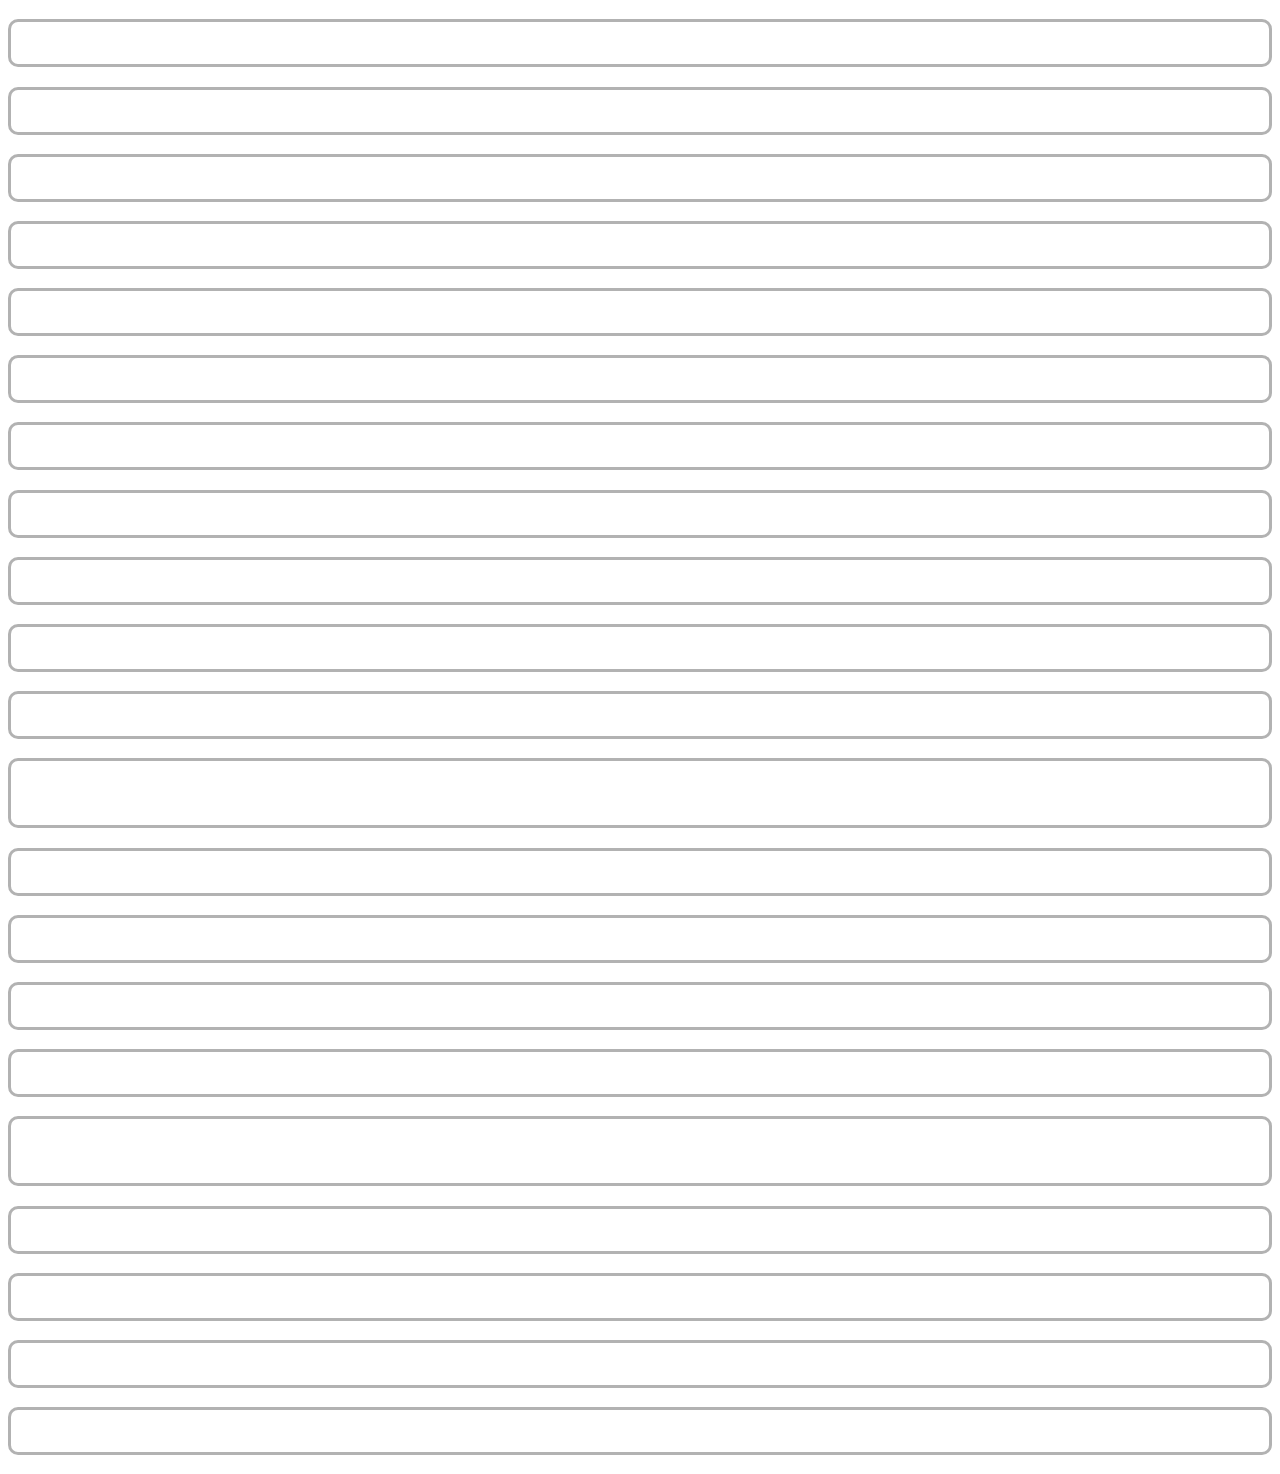
<file: html/chapter13-15.html>
<!DOCTYPE html>
<html>
	<head>
		<title>Genesis Bible Home page</title>
		<meta http-equiv="Content-Type" content="text/html; charset=UTF-8"/>
		<link rel="stylesheet" type="text/css" href="style.css">


	</head>

 	<body>
  <h1 style="color: black; text-align: center;  font-family:Apple Chancery">Chapter 1-3</h1>
		<p class= ""p-welcome"> </p>

		<p><span class="cite">13.1</span> So Abram went up from Egypt, he and his wife, and all that he had, and Lot with him, into the Negeb.</p>
		<p><span class="cite">13.2</span> Now Abram was very rich in livestock, in silver, and in gold.</p>
		<p><span class="cite">13.3</span> He journeyed on by stages from the Negeb as far as Bethel, to the place where his tent had been at the beginning, between Bethel and Ai,</p>
		<p><span class="cite">13.4</span> to the place where he had made an altar at the first; and there Abram called on the name of the LORD.</p>
		<p><span class="cite">13.5</span> Now Lot, who went with Abram, also had flocks and herds and tents,</p>
		<p><span class="cite">13.6</span> so that the land could not support both of them living together; for their possessions were so great that they could not live together,</p>
		<p><span class="cite">13.7</span> and there was strife between the herders of Abram's livestock and the herders of Lot's livestock. At that time the Canaanites and the Perizzites lived in the land.</p>
		<p><span class="cite">13.8</span> Then Abram said to Lot, Let there be no strife between you and me, and between your herders and my herders; for we are kindred.</p>
		<p><span class="cite">13.9</span> Is not the whole land before you? Separate yourself from me. If you take the left hand, then I will go to the right; or if you take the right hand, then I will go to the left.</p>
		<p><span class="cite">13.10</span> Lot looked about him, and saw that the plain of the Jordan was well watered everywhere like the garden of the LORD, like the land of Egypt, in the direction of Zoar; this was before the LORD had destroyed Sodom and Gomorrah.</p>
		<p><span class="cite">13.11</span> So Lot chose for himself all the plain of the Jordan, and Lot journeyed eastward; thus they separated from each other.</p>
		<p><span class="cite">13.12</span> Abram settled in the land of Canaan, while Lot settled among the cities of the Plain and moved his tent as far as Sodom.</p>
		<p><span class="cite">13.13</span> Now the people of Sodom were wicked, great sinners against the LORD.</p>
		<p><span class="cite">13.14</span> The LORD said to Abram, after Lot had separated from him, Raise your eyes now, and look from the place where you are, northward and southward and eastward and westward;</p>
		<p><span class="cite">13.15</span> for all the land that you see I will give to you and to your offspring forever.</p>
		<p><span class="cite">13.16</span> I will make your offspring like the dust of the earth; so that if one can count the dust of the earth, your offspring also can be counted.</p>
		<p><span class="cite">13.17</span> Rise up, walk through the length and the breadth of the land, for I will give it to you. [13:18] So Abram moved his tent, and came and settled by the oaks of Mamre, which are at Hebron; and there he built an altar to the LORD.</p>
		<p><span class="cite">14.1</span> In the days of King Amraphel of Shinar, King Arioch of Ellasar, King Chedorlaomer of Elam, and King Tidal of Goiim,</p>
		<p><span class="cite">14.2</span> these kings made war with King Bera of Sodom, King Birsha of Gomorrah, King Shinab of Admah, King Shemeber of Zeboiim, and the king of Bela (that is, Zoar).</p>
		<p><span class="cite">14.3</span> All these joined forces in the Valley of Siddim (that is, the Dead Sea).</p>
		<p><span class="cite">14.4</span> Twelve years they had served Chedorlaomer, but in the thirteenth year they rebelled.</p>
		<p><span class="cite">14.5</span> In the fourteenth year Chedorlaomer and the kings who were with him came and subdued the Rephaim in Ashteroth-karnaim, the Zuzim in Ham, the Emim in Shaveh- kiriathaim,</p>
		<p><span class="cite">14.6</span> and the Horites in the hill country of Seir as far as El-paran on the edge of the wilderness;</p>
		<p><span class="cite">14.7</span> then they turned back and came to En-mishpat (that is, Kadesh), and subdued all the country of the Amalekites, and also the Amorites who lived in Hazazon-tamar.</p>
		<p><span class="cite">14.8</span> Then the king of Sodom, the king of Gomorrah, the king of Admah, the king of Zeboiim, and the king of Bela (that is, Zoar) went out, and they joined battle in the Valley of Siddim</p>
		<p><span class="cite">14.9</span> with King Chedorlaomer of Elam, King Tidal of Goiim, King Amraphel of Shinar, and King Arioch of Ellasar, four kings against five.</p>
		<p><span class="cite">14.10</span> Now the Valley of Siddim was full of bitumen pits; and as the kings of Sodom and Gomorrah fled, some fell into them, and the rest fled to the hill country.</p>
		<p><span class="cite">14.11</span> So the enemy took all the goods of Sodom and Gomorrah, and all their provisions, and went their way;</p>
		<p><span class="cite">14.12</span> they also took Lot, the son of Abram's brother, who lived in Sodom, and his goods, and departed.</p>
		<p><span class="cite">14.13</span> Then one who had escaped came and told Abram the Hebrew, who was living by the oaks of Mamre the Amorite, brother of Eshcol and of Aner; these were allies of Abram. </p>
		<p><span class="cite">14.14</span> When Abram heard that his nephew had been taken captive, he led forth his trained men, born in his house, three hundred eighteen of them, and went in pursuit as far as Dan.</p>
		<p><span class="cite">14.15</span> He divided his forces against them by night, he and his servants, and routed them and pursued them to Hobah, north of Damascus.</p>
		<p><span class="cite">14.16</span> Then he brought back all the goods, and also brought back his nephew Lot with his goods, and the women and the people.</p>
		<p><span class="cite">14.17</span> After his return from the defeat of Chedorlaomer and the kings who were with him, the king of Sodom went out to meet him at the Valley of Shaveh (that is, the King's Valley). </p>
		<p><span class="cite">14.18</span> And King Melchizedek of Salem brought out bread and wine; he was priest of God Most High.</p>
		<p><span class="cite">14.19</span> He blessed him and said, Blessed be Abram by God Most High, maker of heaven and earth;</p>
		<p><span class="cite">14.20</span> and blessed be God Most High, who has delivered your enemies into your hand! And Abram gave him one tenth of everything.</p>
		<p><span class="cite">14.21</span> Then the king of Sodom said to Abram, Give me the persons, but take the goods for yourself.</p>
		<p><span class="cite">14.22</span> But Abram said to the king of Sodom, I have sworn to the LORD, God Most High, maker of heaven and earth,</p>
		<p><span class="cite">14.23</span> that I would not take a thread or a sandal-thong or anything that is yours, so that you might not say, 'I have made Abram rich.'</p>
		<p><span class="cite">14.24</span> I will take nothing but what the young men have eaten, and the share of the men who went with me - Aner, Eshcol, and Mamre. Let them take their share.</p>
		<p><span class="cite">15.1</span> After these things the word of the LORD came to Abram in a vision, Do not be afraid, Abram, I am your shield; your reward shall be very great.</p>
		<p><span class="cite">15.2</span> But Abram said, O Lord GOD, what will you give me, for I continue childless, and the heir of my house is Eliezer of Damascus?</p>
		<p><span class="cite">15.3</span> And Abram said, You have given me no offspring, and so a slave born in my house is to be my heir.</p>
		<p><span class="cite">15.4</span> But the word of the LORD came to him, This man shall not be your heir; no one but your very own issue shall be your heir.</p>
		<p><span class="cite">15.5</span> He brought him outside and said, Look toward heaven and count the stars, if you are able to count them. Then he said to him, So shall your descendants be.</p>
		<p><span class="cite">15.6</span> And he believed the LORD; and the LORD reckoned it to him as righteousness.</p>
		<p><span class="cite">15.7</span> Then he said to him, I am the LORD who brought you from Ur of the Chaldeans, to give you this land to possess.</p>
		<p><span class="cite">15.8</span> But he said, O Lord GOD, how am I to know that I shall possess it?</p>
		<p><span class="cite">15.9</span> He said to him, Bring me a heifer three years old, a female goat three years old, a ram three years old, a turtledove, and a young pigeon.</p>
		<p><span class="cite">15.10</span> He brought him all these and cut them in two, laying each half over against the other; but he did not cut the birds in two.</p>
		<p><span class="cite">15.11</span> And when birds of prey came down on the carcasses, Abram drove them away. </p>
		<p><span class="cite">15.12</span> As the sun was going down, a deep sleep fell upon Abram, and a deep and terrifying darkness descended upon him.</p>
		<p><span class="cite">15.13</span> Then the LORD said to Abram, Know this for certain, that your offspring shall be aliens in a land that is not theirs, and shall be slaves there, and they shall be oppressed for four hundred years;</p>
		<p><span class="cite">15.14</span> but I will bring judgment on the nation that they serve, and afterward they shall come out with great possessions.</p>
		<p><span class="cite">15.15</span> As for yourself, you shall go to your ancestors in peace; you shall be buried in a good old age.</p>
		<p><span class="cite">15.16</span> And they shall come back here in the fourth generation; for the iniquity of the Amorites is not yet complete.</p>
		<p><span class="cite">15.17</span> When the sun had gone down and it was dark, a smoking fire pot and a flaming torch passed between these pieces.</p>
		<p><span class="cite">15.18</span> On that day the LORD made a covenant with Abram, saying, To your descendants I give this land, from the river of Egypt to the great river, the river Euphrates,</p>
		<p><span class="cite">15.19</span> the land of the Kenites, the Kenizzites, the Kadmonites,</p>
		<p><span class="cite">15.20</span> the Hittites, the Perizzites, the Rephaim,</p>
		<p><span class="cite">15.21</span> the Amorites, the Canaanites, the Girgashites, and the Jebusites..</p>

		<p><a href=index.html>Back to front page </a></p>
	</body>
</html>
</file>
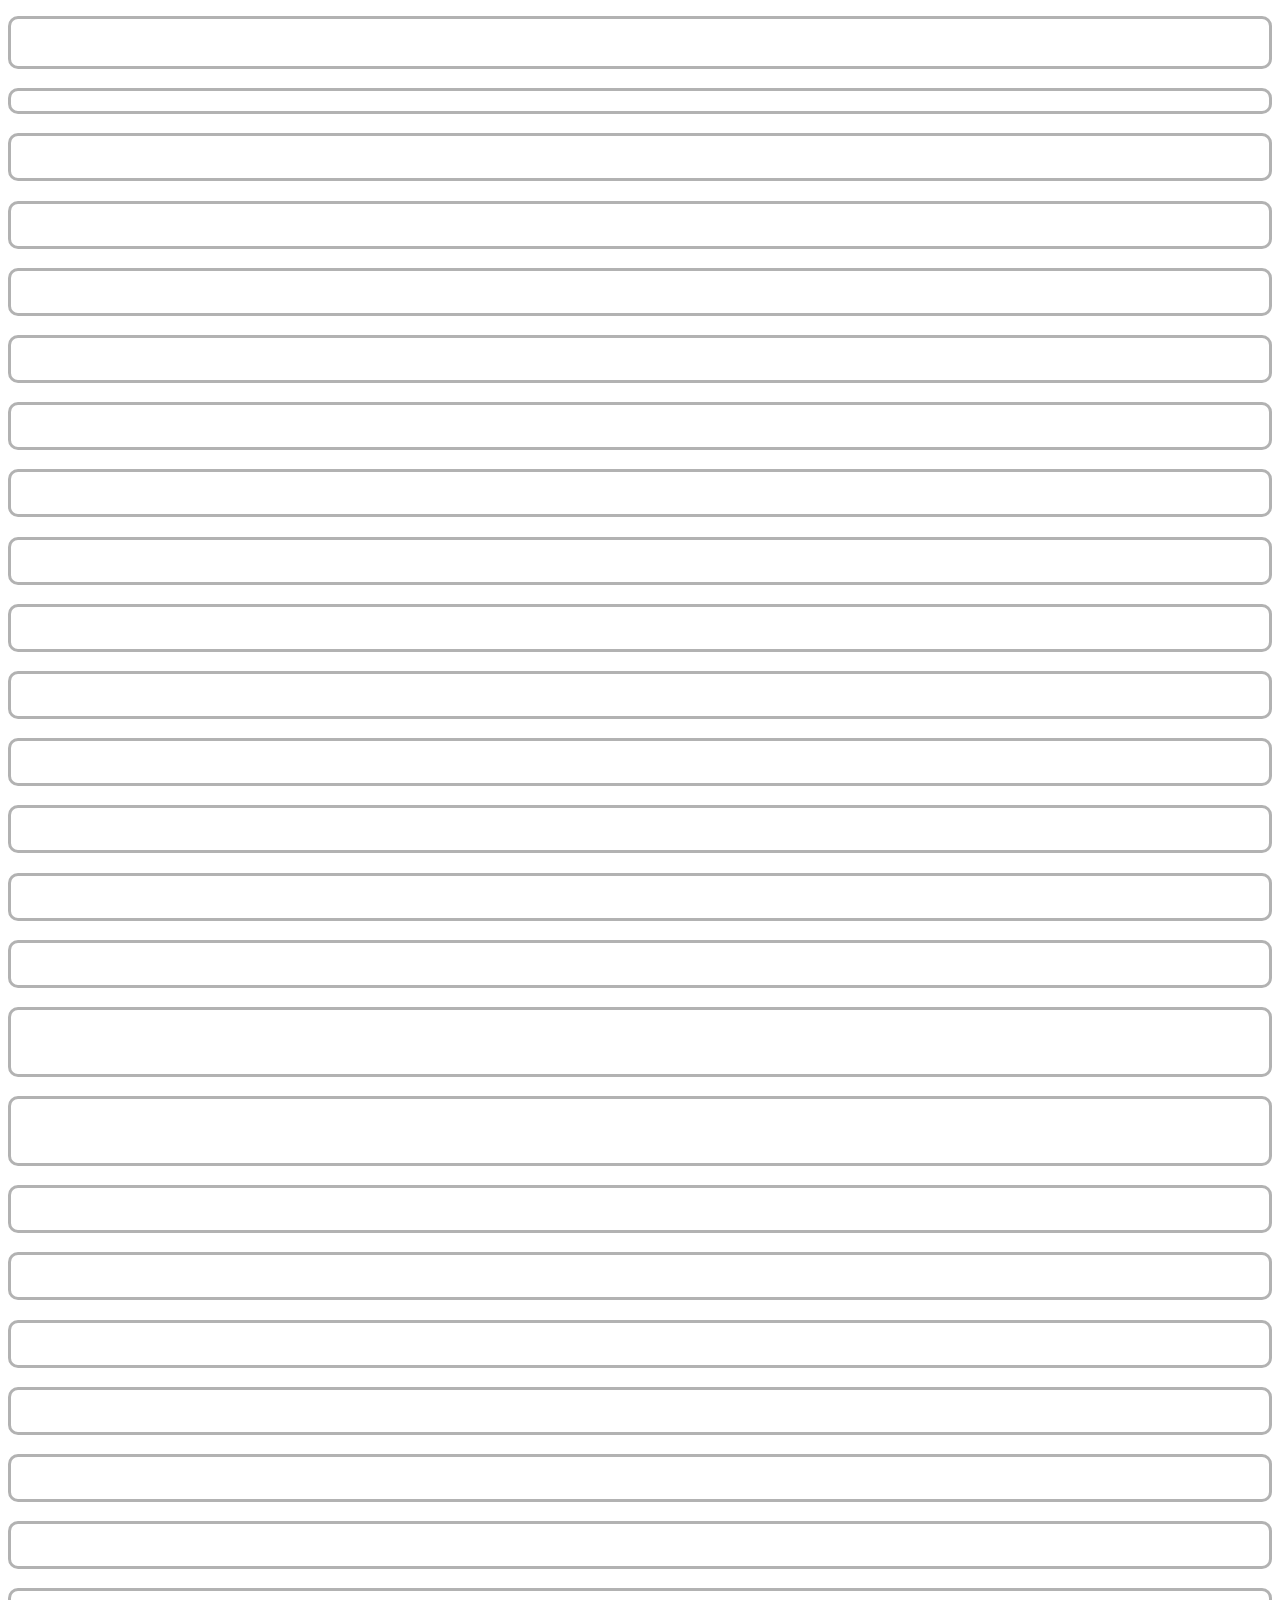
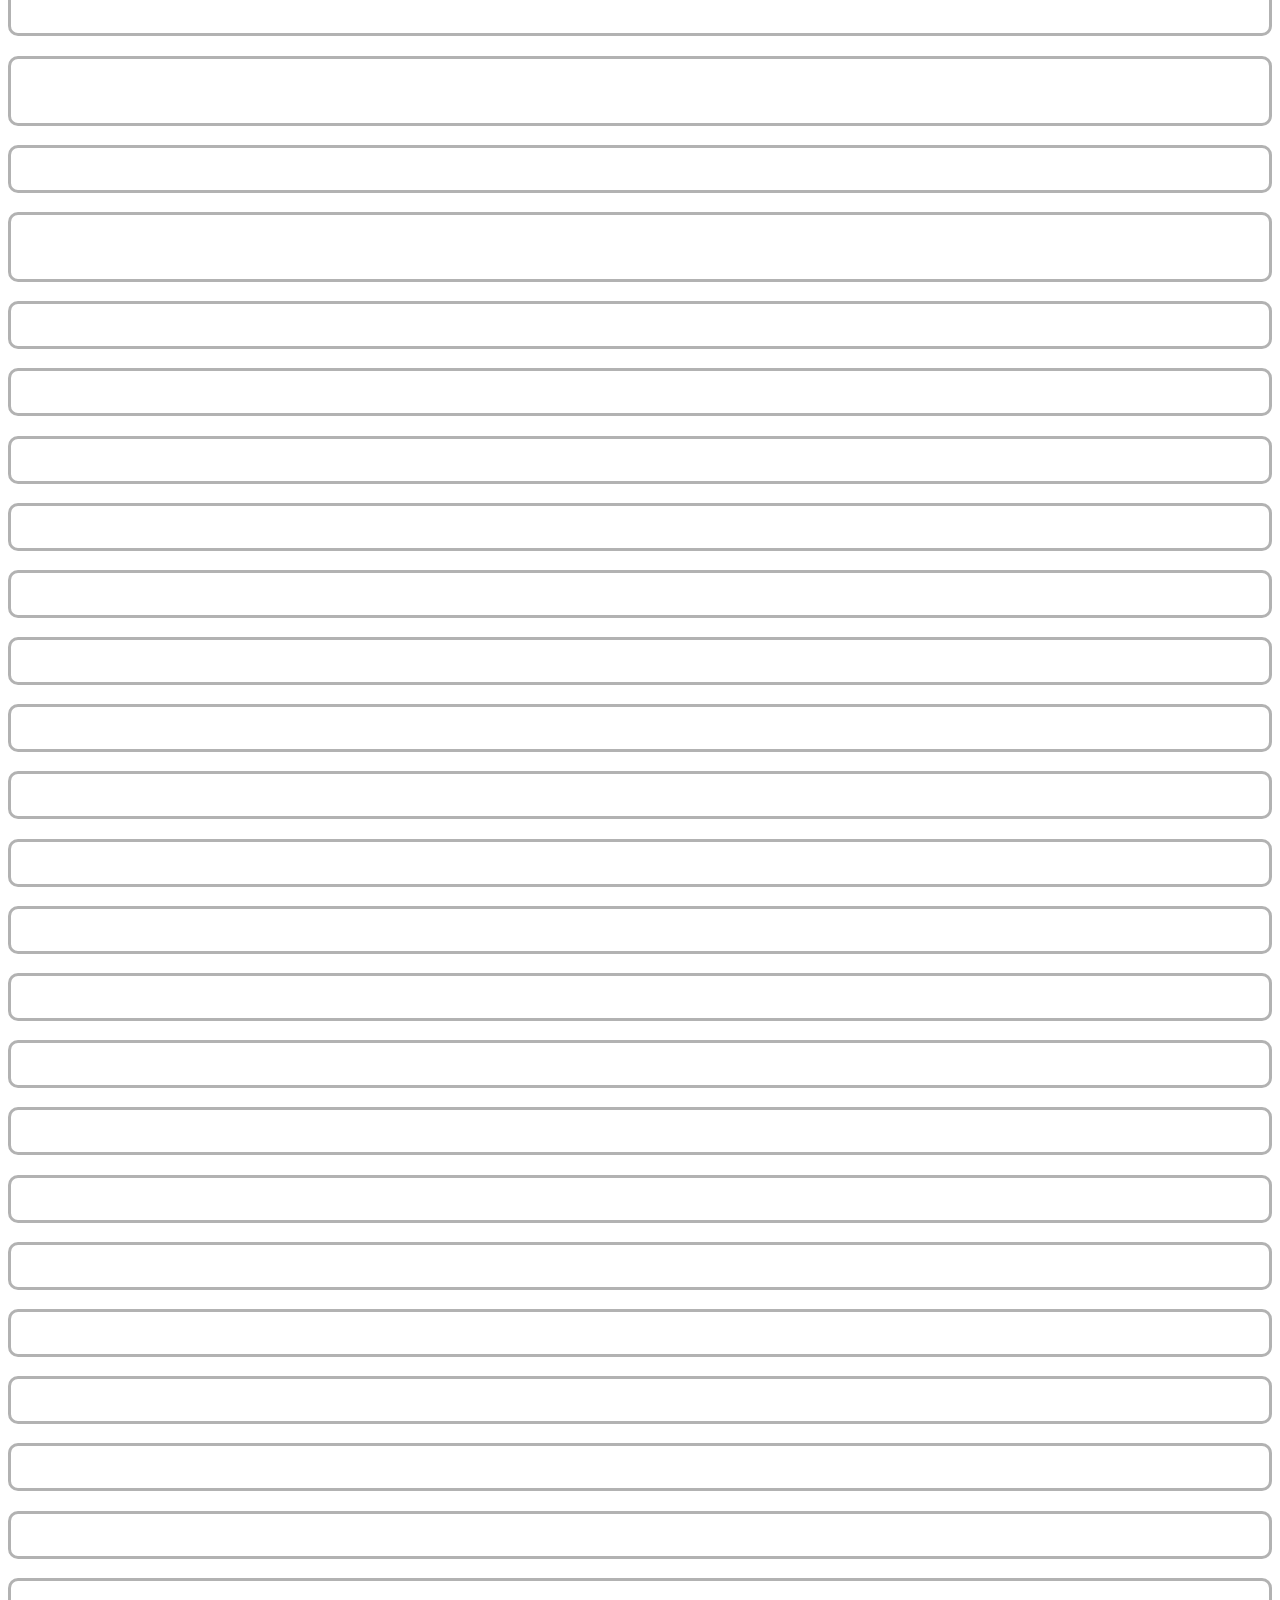
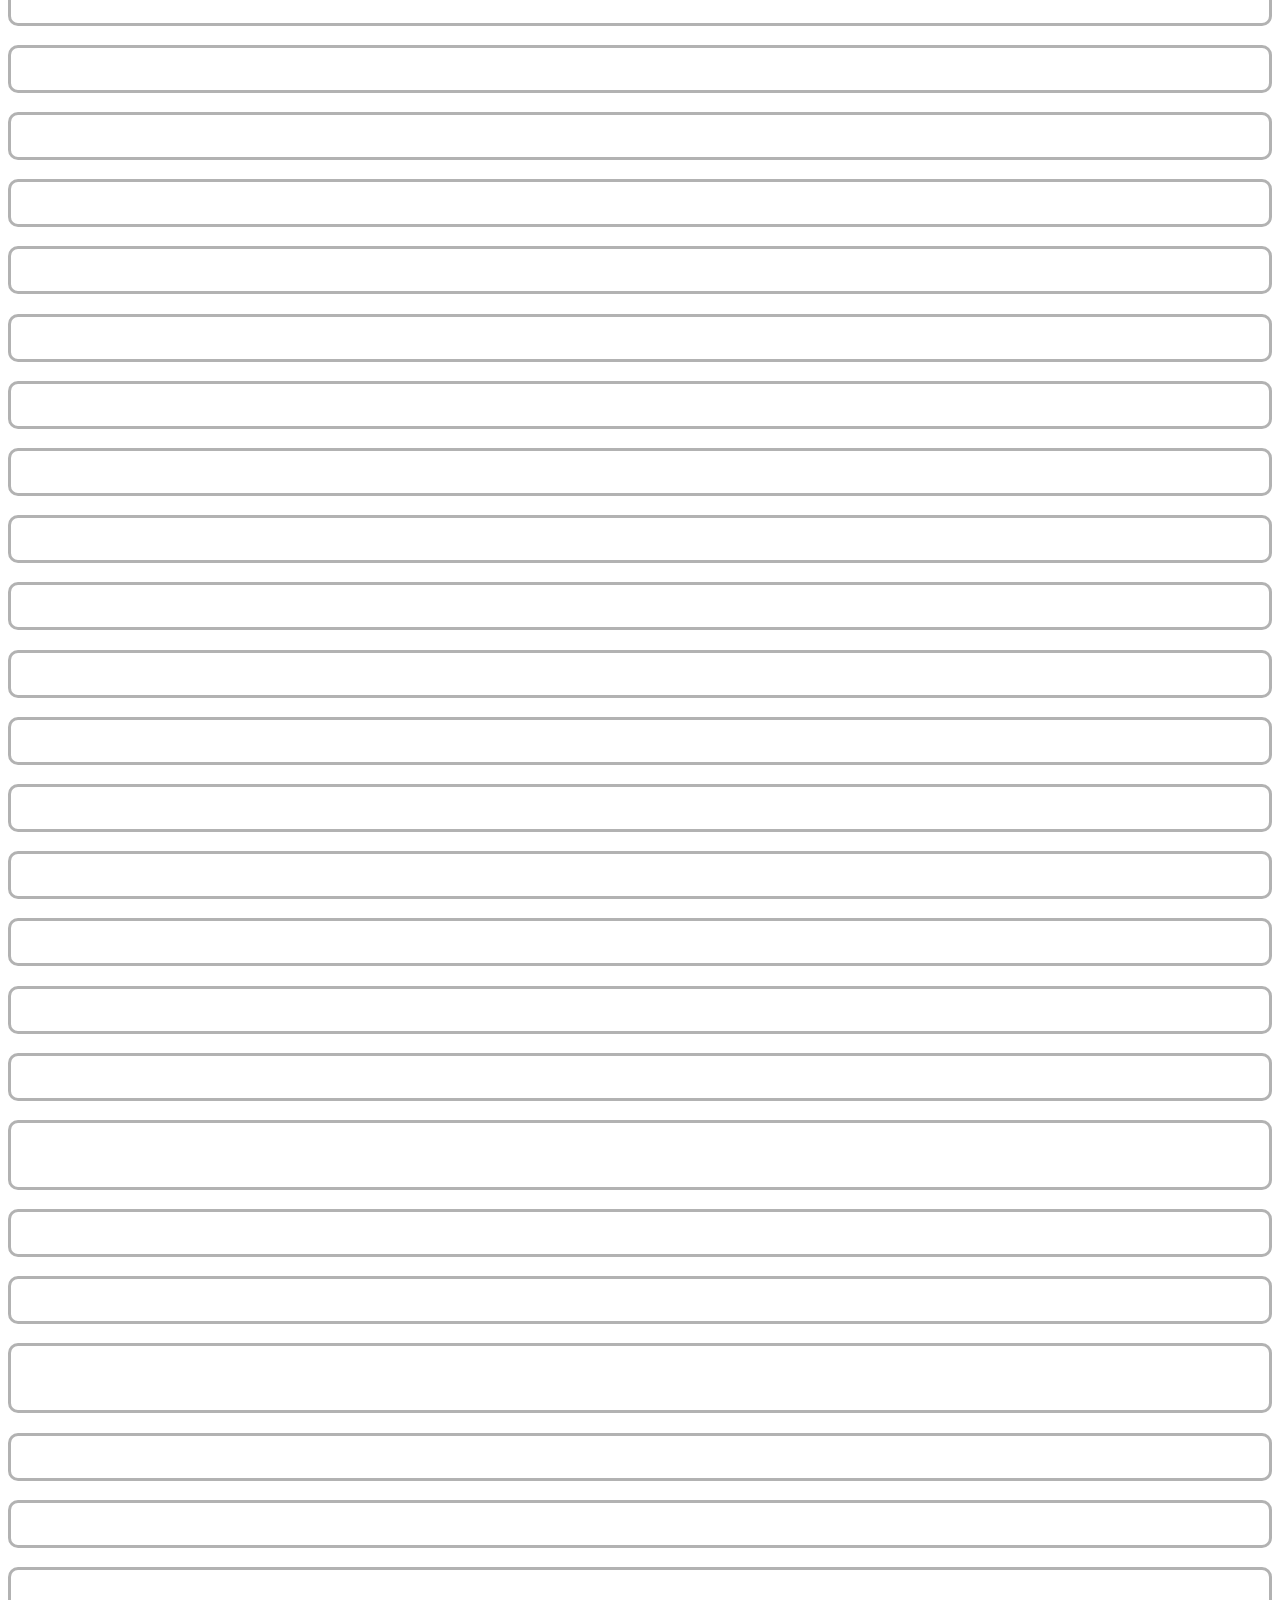
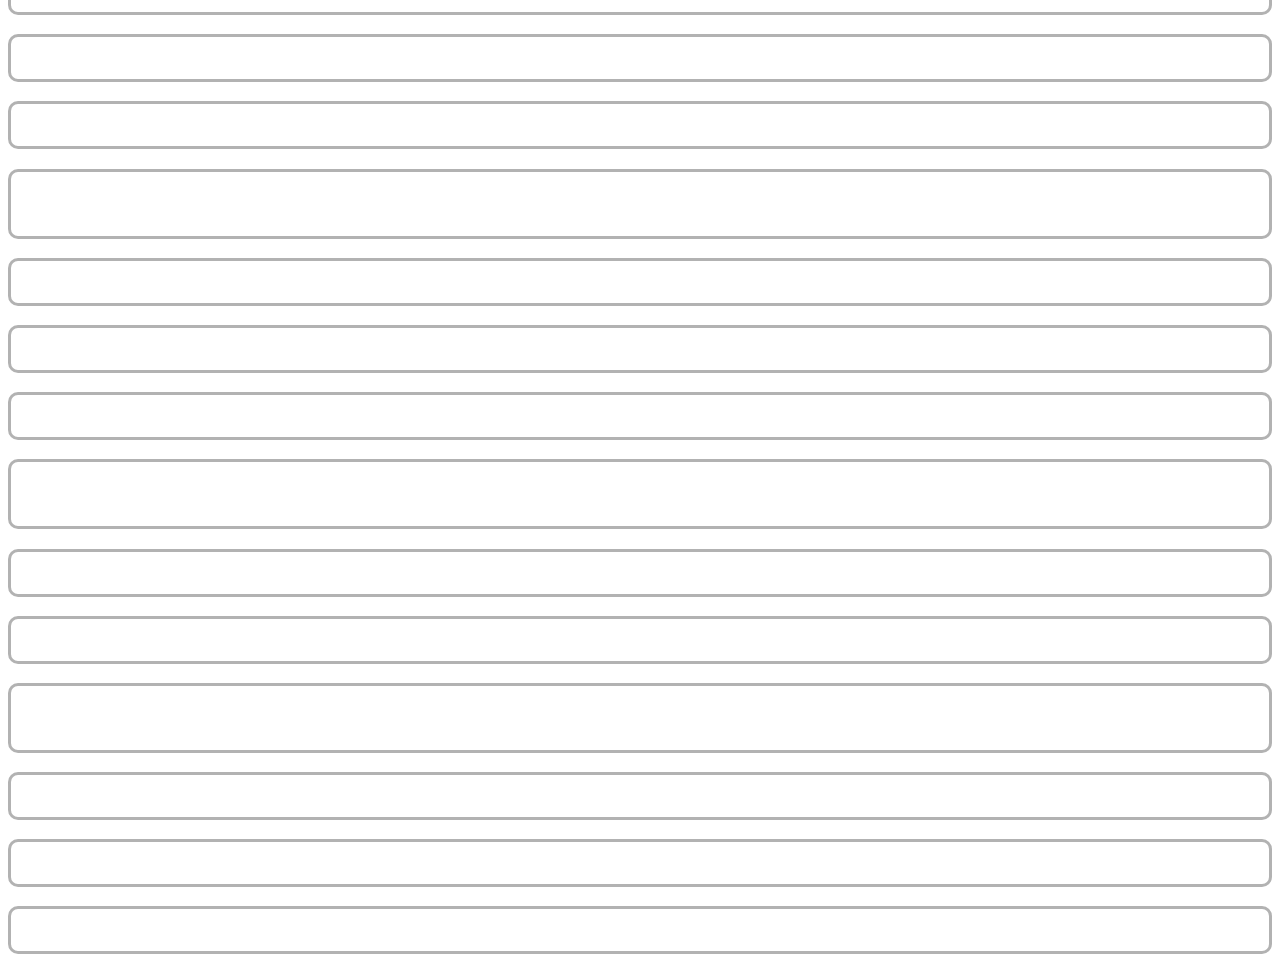
<file: html/chapter4-6.html>
<!DOCTYPE html>
<html>
	<head>
		<title>Genesis Bible Home page</title>
		<meta http-equiv="Content-Type" content="text/html; charset=UTF-8"/>
		<link rel="stylesheet" type="text/css" href="style.css">


	</head>

 	<body>
  <h1 style="color: black; text-align: center;  font-family:Apple Chancery">Chapter 1-3</h1>
		<p class= ""p-welcome"> </p>

		  <p><span class="cite">4.1</span>   Now the man knew his wife Eve, and she conceived and bore Cain, saying, I have produced a man with the help of the LORD.</p>
		  <p><span class="cite">4.2</span>   Next she bore his brother Abel. Now Abel was a keeper of sheep, and Cain a tiller of the ground.</p>
		  <p><span class="cite">4.3</span>   In the course of time Cain brought to the LORD an offering of the fruit of the ground, </p>
			<p><span class="cite">4.4</span>   and Abel for his part brought of the firstlings of his flock, their fat portions. And the LORD had regard for Abel and his offering,</p>
		  <p><span class="cite">4.5</span>   but for Cain and his offering he had no regard. So Cain was very angry, and his countenance fell.</p>
		  <p><span class="cite">4.6</span>   The LORD said to Cain, Why are you angry, and why has your countenance fallen? </p>
			<p><span class="cite">4.7</span>   If you do well, will you not be accepted? And if you do not do well, sin is lurking at the door; its desire is for you, but you must master it.</p>
		  <p><span class="cite">4.8</span>   Cain said to his brother Abel, Let us go out to the field. And when they were in the field, Cain rose up against his brother Abel, and killed him.</p>
		  <p><span class="cite">4.9</span>   Then the LORD said to Cain, Where is your brother Abel? He said, I do not know; am I my brother's keeper?</p>
		  <p><span class="cite">4.10</span>   And the LORD said, What have you done? Listen; your brother's blood is crying out to me from the ground!</p>
		  <p><span class="cite">4.11</span>   And now you are cursed from the ground, which has opened its mouth to receive your brother's blood from your hand.</p>
		  <p><span class="cite">4.12</span>   When you till the ground, it will no longer yield to you its strength; you will be a fugitive and a wanderer on the earth.</p>
		  <p><span class="cite">4.13</span>   Cain said to the LORD, My punishment is greater than I can bear!</p>
		  <p><span class="cite">4.14</span>   Today you have driven me away from the soil, and I shall be hidden from your face; I shall be a fugitive and a wanderer on the earth, and anyone who meets me may kill me. </p>
			<p><span class="cite">4.15</span>   Then the LORD said to him, Not so! Whoever kills Cain will suffer a sevenfold vengeance. And the LORD put a mark on Cain, so that no one who came upon him would kill him.</p>
		  <p><span class="cite">4.16</span>   Then Cain went away from the presence of the LORD, and settled in the land of Nod, east of Eden.</p>
		  <p><span class="cite">4.17</span>   Cain knew his wife, and she conceived and bore Enoch; and he built a city, and named it Enoch after his son Enoch.</p>
		  <p><span class="cite">4.18</span>   To Enoch was born Irad; and Irad was the father of Mehujael, and Mehujael the father of Methushael, and Methushael the father of Lamech.</p>
		  <p><span class="cite">4.19</span>   Lamech took two wives; the name of the one was Adah, and the name of the other Zillah.</p>
		  <p><span class="cite">4.20</span>   Adah bore Jabal; he was the ancestor of those who live in tents and have livestock. </p>
			<p><span class="cite">4.21</span>   His brother's name was Jubal; he was the ancestor of all those who play the lyre and pipe.</p>
		  <p><span class="cite">4.22</span>   Zillah bore Tubal-cain, who made all kinds of bronze and iron tools. The sister of Tubal-cain was Naamah.</p>
		  <p><span class="cite">4.23</span>   Lamech said to his wives: Adah and Zillah, hear my voice; you wives of Lamech, listen to what I say: I have killed a man for wounding me, a young man for striking me. </p>
			<p><span class="cite">4.24</span>   If Cain is avenged sevenfold, truly Lamech seventy-sevenfold.</p>
		  <p><span class="cite">4.25</span>   Adam knew his wife again, and she bore a son and named him Seth, for she said, God has appointed for me another child instead of Abel, because Cain killed him.</p>
		  <p><span class="cite">4.26</span>   .To Seth also a son was born, and he named him Enosh. At that time people began to invoke the name of the LORD.</p>
			<p><span class="cite">5.1</span>  This is the list of the descendants of Adam. When God created humankind, he made them in the likeness of God.</p>
			<p><span class="cite">5.2</span>  Male and female he created them, and he blessed them and named them Humankind when they were created.</p>
			<p><span class="cite">5.3</span>  When Adam had lived one hundred thirty years, he became the father of a son in his likeness, according to his image, and named him Seth.</p>
			<p><span class="cite">5.4</span>  The days of Adam after he became the father of Seth were eight hundred years; and he had other sons and daughters.</p>
			<p><span class="cite">5.5</span>  Thus all the days that Adam lived were nine hundred thirty years; and he died.</p>
			<p><span class="cite">5.6</span>  When Seth had lived one hundred five years, he became the father of Enosh.</p>
			<p><span class="cite">5.7</span>  Seth lived after the birth of Enosh eight hundred seven years, and had other sons and daughters.</p>
			<p><span class="cite">5.8</span>  Thus all the days of Seth were nine hundred twelve years; and he died.</p>
			<p><span class="cite">5.9</span>  When Enosh had lived ninety years, he became the father of Kenan.</p>
			<p><span class="cite">5.10</span>  Enosh lived after the birth of Kenan eight hundred fifteen years, and had other sons and daughters.</p>
			<p><span class="cite">5.11</span>  Thus all the days of Enosh were nine hundred five years; and he died.</p>
			<p><span class="cite">5.12</span>  When Kenan had lived seventy years, he became the father of Mahalalel.</p>
			<p><span class="cite">5.13</span>  Kenan lived after the birth of Mahalalel eight hundred and forty years, and had other sons and daughters.</p>
			<p><span class="cite">5.14</span>  Thus all the days of Kenan were nine hundred and ten years; and he died.</p>
			<p><span class="cite">5.15</span>  When Mahalalel had lived sixty-five years, he became the father of Jared.</p>
			<p><span class="cite">5.16</span>  Mahalalel lived after the birth of Jared eight hundred thirty years, and had other sons and daughters.</p>
			<p><span class="cite">5.17</span>  Thus all the days of Mahalalel were eight hundred ninety-five years; and he died.</p>
			<p><span class="cite">5.18</span>  When Jared had lived one hundred sixty-two years he became the father of Enoch.</p>
			<p><span class="cite">5.19</span>  Jared lived after the birth of Enoch eight hundred years, and had other sons and daughters.</p>
			<p><span class="cite">5.20</span>  Thus all the days of Jared were nine hundred sixty-two years; and he died.</p>
			<p><span class="cite">5.21</span>  When Enoch had lived sixty-five years, he became the father of Methuselah.</p>
			<p><span class="cite">5.22</span>  Enoch walked with God after the birth of Methuselah three hundred years, and had other sons and daughters.</p>
			<p><span class="cite">5.23</span>  Thus all the days of Enoch were three hundred sixty-five years.</p>
			<p><span class="cite">5.24</span>  Enoch walked with God; then he was no more, because God took him.</p>
			<p><span class="cite">5.25</span>  When Methuselah had lived one hundred eighty-seven years, he became the father of Lamech.</p>
			<p><span class="cite">5.26</span>  Methuselah lived after the birth of Lamech seven hundred eighty- two years, and had other sons and daughters.</p>
			<p><span class="cite">5.27</span>  Thus all the days of Methuselah were nine hundred sixty-nine years; and he died.</p>
			<p><span class="cite">5.28</span>  When Lamech had lived one hundred eighty-two years, he became the father of a son;</p>
			<p><span class="cite">5.29</span>  he named him Noah, saying, Out of the ground that the LORD has cursed this one shall bring us relief from our work and from the toil of our hands.</p>
			<p><span class="cite">5.30</span>  Lamech lived after the birth of Noah five hundred ninety-five years, and had other sons and daughters.</p>
			<p><span class="cite">5.31</span>  Thus all the days of Lamech were seven hundred seventy-seven years; and he died.
			<p><span class="cite">5.32</span> After Noah was five hundred years old, Noah became the father of Shem, Ham, and Japheth.</p>
			<p><span class="cite">6.1</span>  When people began to multiply on the face of the ground, and daughters were born to them,</p>
			<p><span class="cite">6.2</span>  the sons of God saw that they were fair; and they took wives for themselves of all that they chose.</p>
			<p><span class="cite">6.2</span>  Then the LORD said, My spirit shall not abide in mortals forever, for they are flesh; their days shall be one hundred twenty years.</p>
			<p><span class="cite">6.3</span>  The Nephilim were on the earth in those days - and also afterward - when the sons of God went in to the daughters of humans, who bore children to them. These were the heroes that were of old, warriors of renown.</p>
			<p><span class="cite">6.4</span>  The LORD saw that the wickedness of humankind was great in the earth, and that every inclination of the thoughts of their hearts was only evil continually.</p>
			<p><span class="cite">6.5</span>  And the LORD was sorry that he had made humankind on the earth, and it grieved him to his heart.</p>
			<p><span class="cite">6.6</span>  So the LORD said, I will blot out from the earth the human beings I have created - people together with animals and creeping things and birds of the air, for I am sorry that I have made them.</p>
			<p><span class="cite">6.7</span>  But Noah found favor in the sight of the LORD.</p>
			<p><span class="cite">6.8</span>  These are the descendants of Noah. Noah was a righteous man, blameless in his generation; Noah walked with God.</p>
			<p><span class="cite">6.9</span>  And Noah had three sons, Shem, Ham, and Japheth.</p>
			<p><span class="cite">6.10</span>  Now the earth was corrupt in God's sight, and the earth was filled with violence.</p>
			<p><span class="cite">6.11</span>  And God saw that the earth was corrupt; for all flesh had corrupted its ways upon the earth.</p>
			<p><span class="cite">6.12</span>  And God said to Noah, I have determined to make an end of all flesh, for the earth is filled with violence because of them; now I am going to destroy them along with the earth.</p>
			<p><span class="cite">6.12</span>  Make yourself an ark of cypress wood; make rooms in the ark, and cover it inside and out with pitch.</p>
			<p><span class="cite">6.14</span>  This is how you are to make it: the length of the ark three hundred cubits, its width fifty cubits, and its height thirty cubits.</p>
			<p><span class="cite">6.15</span>  Make a roof for the ark, and finish it to a cubit above; and put the door of the ark in its side; make it with lower, second, and third decks.</p>
			<p><span class="cite">6.16</span>  For my part, I am going to bring a flood of waters on the earth, to destroy from under heaven all flesh in which is the breath of life; everything that is on the earth shall die.</p>
			<p><span class="cite">6.17</span>  But I will establish my covenant with you; and you shall come into the ark, you, your sons, your wife, and your sons' wives with you.</p>
			<p><span class="cite">6.18</span>  And of every living thing, of all flesh, you shall bring two of every kind into the ark, to keep them alive with you; they shall be male and female.</p>
			<p><span class="cite">6.19</span>  Of the birds according to their kinds, and of the animals according to their kinds, of every creeping thing of the ground according to its kind, two of every kind shall come in to you, to keep them alive.</p>
			<p><span class="cite">6.20</span>  Also take with you every kind of food that is eaten, and store it up; and it shall serve as food for you and for them.</p>
			<p><span class="cite">6.21</span>  Noah did this; he did all that God commanded him.</p>


		<p><a href=index.html>Back to front page </a></p>
	</body>
</html>
</file>
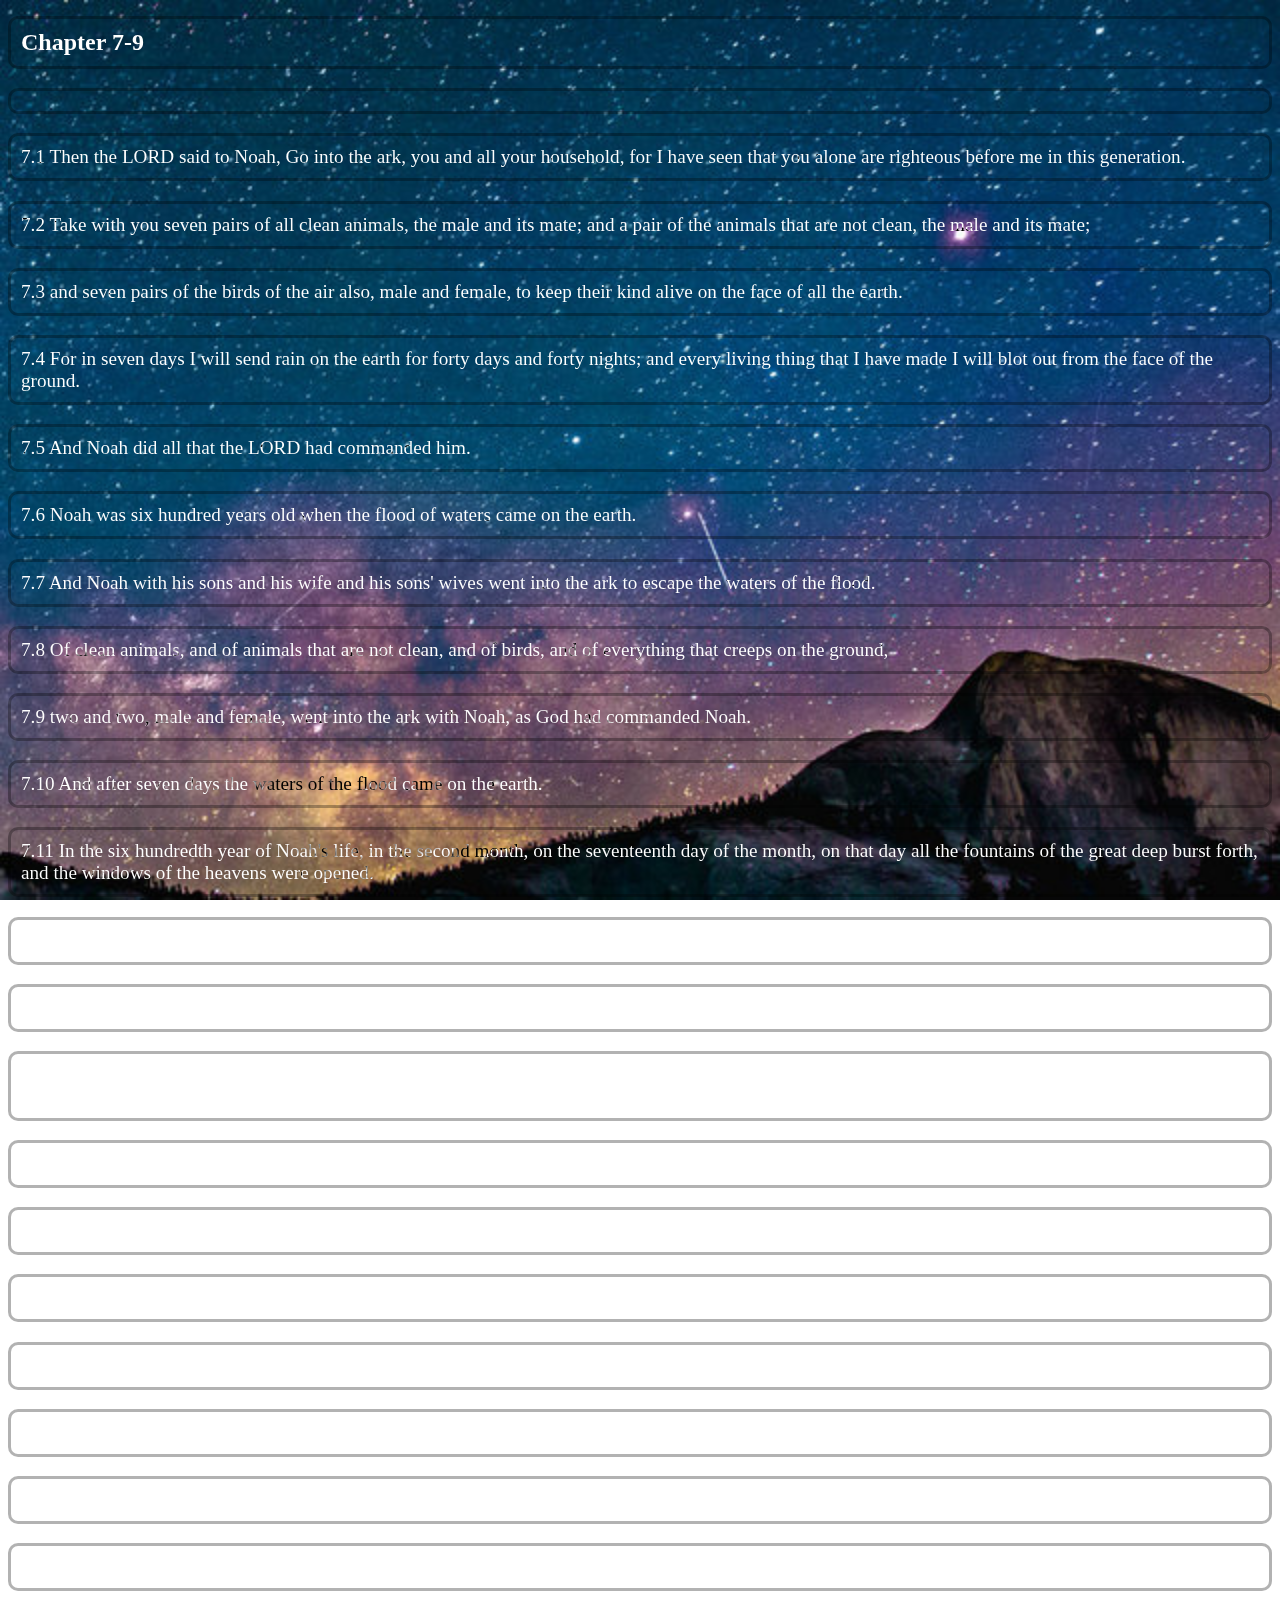
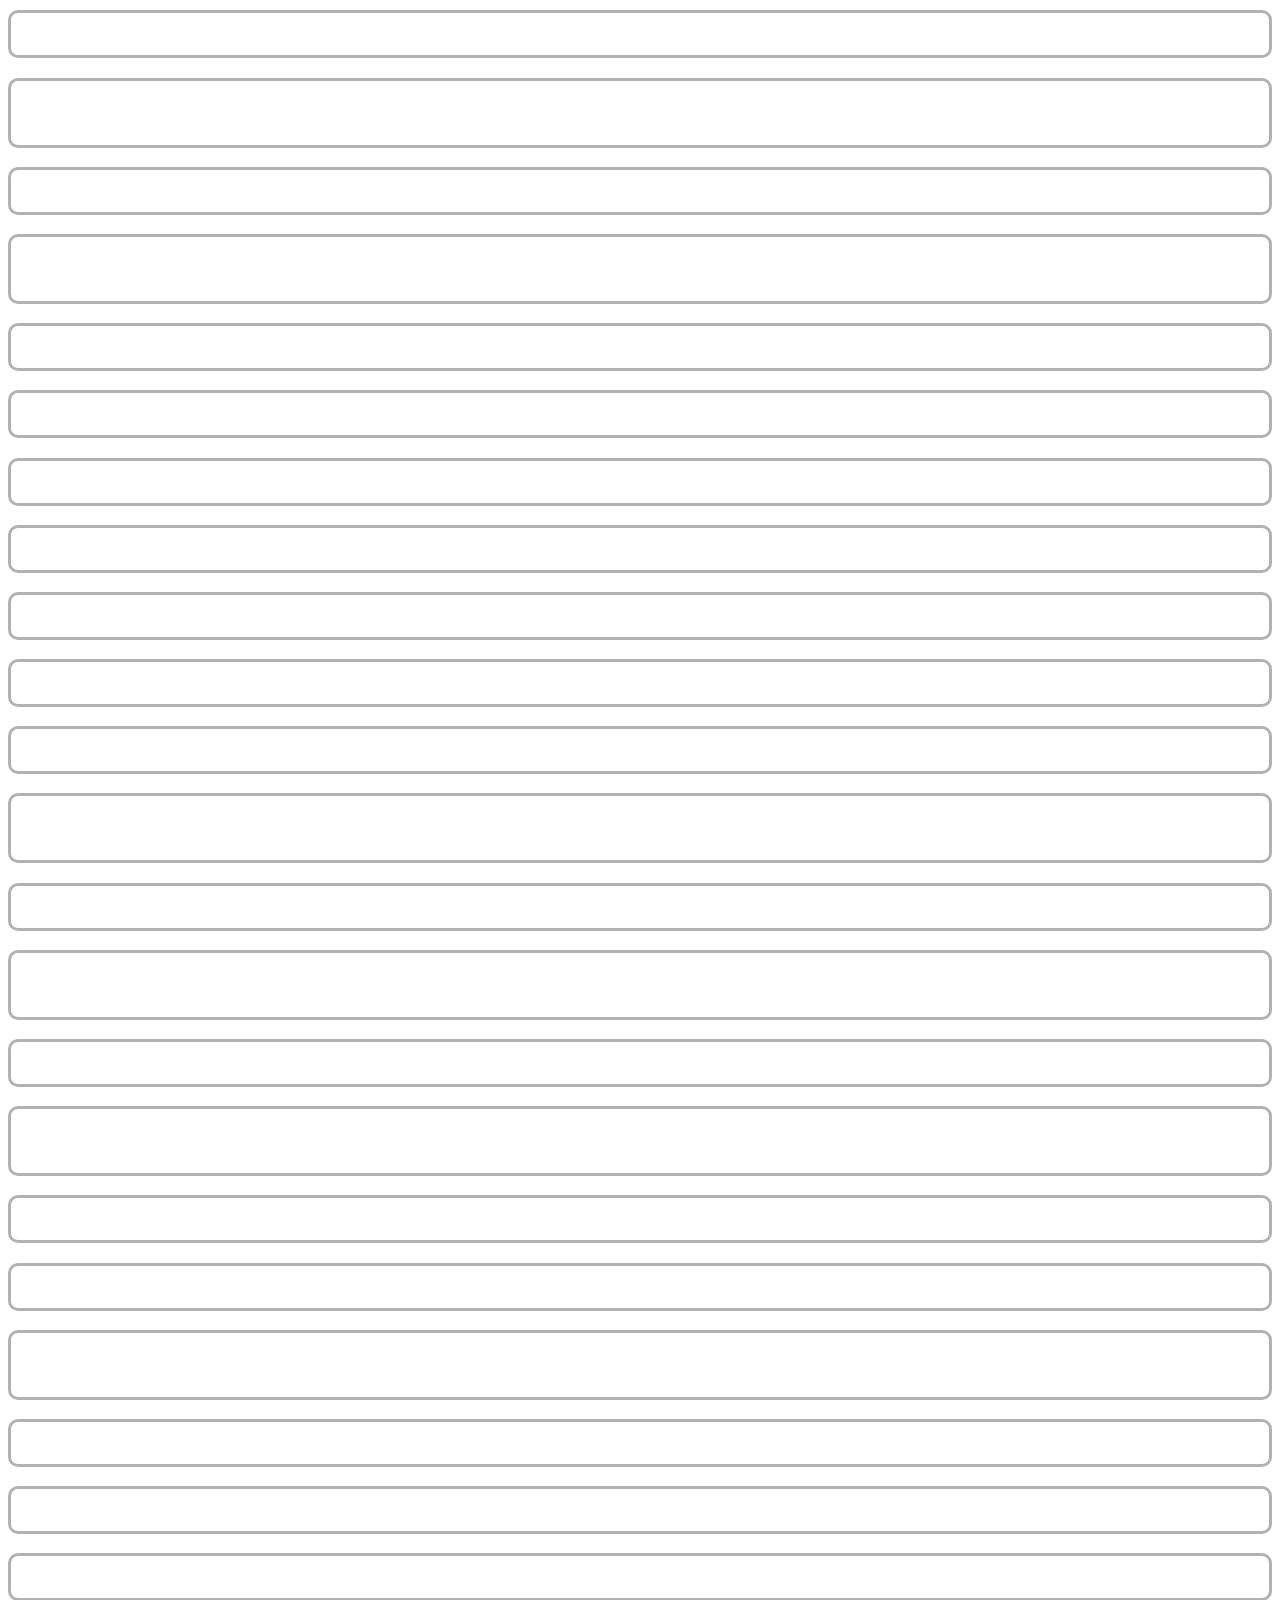
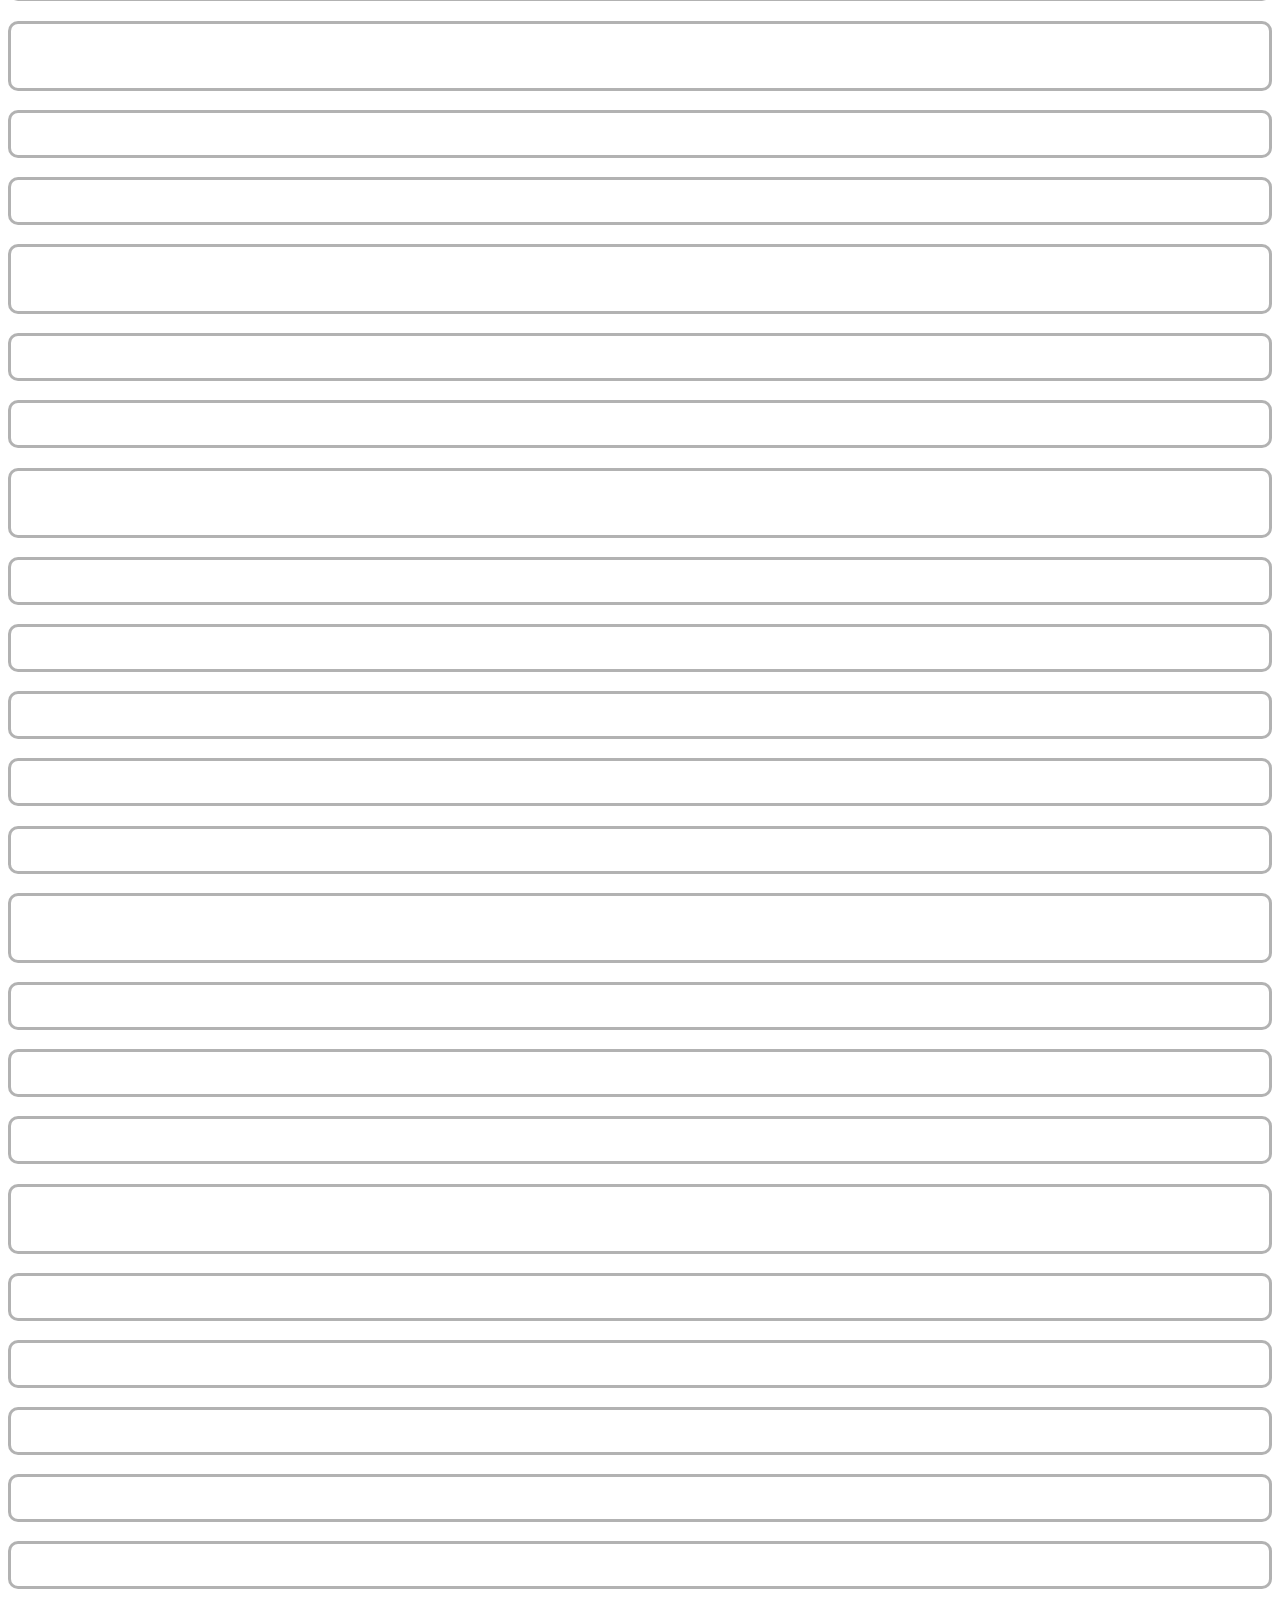
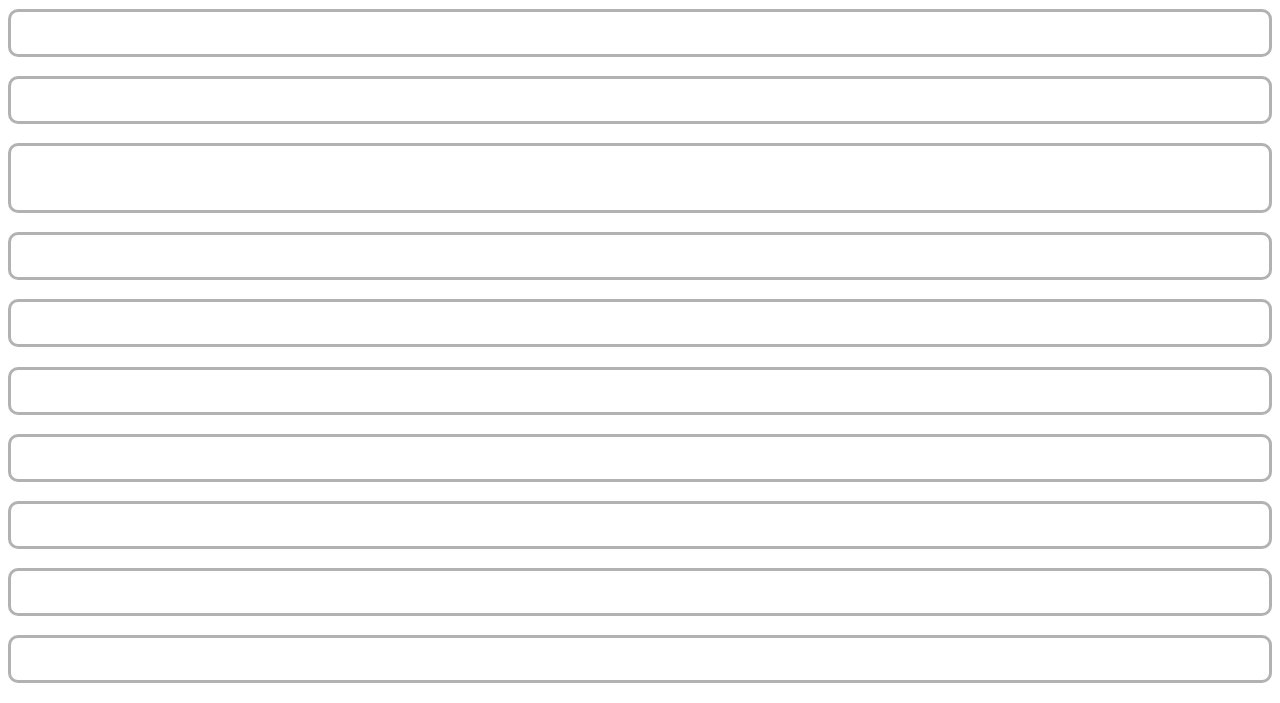
<file: html/chapter7-9.html>
<!DOCTYPE html>
<html>
	<head>
		<title>Genesis Bible Home page</title>
		<meta http-equiv="Content-Type" content="text/html; charset=UTF-8"/>
		<link rel="stylesheet" type="text/css" href="style.css">


	</head>

 	<body class="image1">
  <h1>Chapter 7-9</h1>
		<p class= ""p-welcome"> </p>

		<p><span class="cite">7.1</span> Then the LORD said to Noah, Go into the ark, you and all your household, for I have seen that you alone are righteous before me in this generation.</p>
		<p><span class="cite">7.2</span> Take with you seven pairs of all clean animals, the male and its mate; and a pair of the animals that are not clean, the male and its mate;</p>
		<p><span class="cite">7.3</span> and seven pairs of the birds of the air also, male and female, to keep their kind alive on the face of all the earth.</p>
		<p><span class="cite">7.4</span> For in seven days I will send rain on the earth for forty days and forty nights; and every living thing that I have made I will blot out from the face of the ground.</p>
		<p><span class="cite">7.5</span> And Noah did all that the LORD had commanded him.</p>
		<p><span class="cite">7.6</span> Noah was six hundred years old when the flood of waters came on the earth.</p>
		<p><span class="cite">7.7</span> And Noah with his sons and his wife and his sons' wives went into the ark to escape the waters of the flood.</p>
		<p><span class="cite">7.8</span> Of clean animals, and of animals that are not clean, and of birds, and of everything that creeps on the ground,</p>
		<p><span class="cite">7.9</span> two and two, male and female, went into the ark with Noah, as God had commanded Noah.</p>
		<p><span class="cite">7.10</span> And after seven days the waters of the flood came on the earth.</p>
		<p><span class="cite">7.11</span> In the six hundredth year of Noah's life, in the second month, on the seventeenth day of the month, on that day all the fountains of the great deep burst forth, and the windows of the heavens were opened.</p>
		<p><span class="cite">7.12</span> The rain fell on the earth forty days and forty nights.</p>
		<p><span class="cite">7.13</span> On the very same day Noah with his sons, Shem and Ham and Japheth, and Noah's wife and the three wives of his sons entered the ark,</p>
		<p><span class="cite">7.14</span> they and every wild animal of every kind, and all domestic animals of every kind, and every creeping thing that creeps on the earth, and every bird of every kind - every bird, every winged creature.</p>
		<p><span class="cite">7.15</span> They went into the ark with Noah, two and two of all flesh in which there was the breath of life.</p>
		<p><span class="cite">7.16</span> And those that entered, male and female of all flesh, went in as God had commanded him; and the LORD shut him in.</p>
		<p><span class="cite">7.17</span> The flood continued forty days on the earth; and the waters increased, and bore up the ark, and it rose high above the earth.</p>
		<p><span class="cite">7.18</span> The waters swelled and increased greatly on the earth; and the ark floated on the face of the waters.</p>
		<p><span class="cite">7.19</span> The waters swelled so mightily on the earth that all the high mountains under the whole heaven were covered;</p>
		<p><span class="cite">7.20</span> the waters swelled above the mountains, covering them fifteen cubits deep.</p>
		<p><span class="cite">7.21</span> And all flesh died that moved on the earth, birds, domestic animals, wild animals, all swarming creatures that swarm on the earth, and all human beings;</p>
		<p><span class="cite">7.22</span> everything on dry land in whose nostrils was the breath of life died.</p>
		<p><span class="cite">7.23</span> He blotted out every living thing that was on the face of the ground, human beings and animals and creeping things and birds of the air; they were blotted out from the earth. Only Noah was left, and those that were with him in the ark.</p>
		<p><span class="cite">7.24</span> And the waters swelled on the earth for one hundred fifty days.</p>
		<p><span class="cite">8.1</span> But God remembered Noah and all the wild animals and all the domestic animals that were with him in the ark. And God made a wind blow over the earth, and the waters subsided;</p>
		<p><span class="cite">8.2</span> the fountains of the deep and the windows of the heavens were closed, the rain from the heavens was restrained,</p>
		<p><span class="cite">8.3</span> and the waters gradually receded from the earth. At the end of one hundred fifty days the waters had abated;</p>
		<p><span class="cite">8.4</span> and in the seventh month, on the seventeenth day of the month, the ark came to rest on the mountains of Ararat.</p>
		<p><span class="cite">8.5</span> The waters continued to abate until the tenth month; in the tenth month, on the first day of the month, the tops of the mountains appeared.</p>
		<p><span class="cite">8.6</span> At the end of forty days Noah opened the window of the ark that he had made</p>
		<p><span class="cite">8.7</span> and sent out the raven; and it went to and fro until the waters were dried up from the earth.</p>
		<p><span class="cite">8.8</span> Then he sent out the dove from him, to see if the waters had subsided from the face of the ground;</p>
		<p><span class="cite">8.9</span> but the dove found no place to set its foot, and it returned to him to the ark, for the waters were still on the face of the whole earth. So he put out his hand and took it and brought it into the ark with him.</p>
		<p><span class="cite">8.10</span> He waited another seven days, and again he sent out the dove from the ark;</p>
		<p><span class="cite">8.11</span> and the dove came back to him in the evening, and there in its beak was a freshly plucked olive leaf; so Noah knew that the waters had subsided from the earth.</p>
		<p><span class="cite">8.12</span> Then he waited another seven days, and sent out the dove; and it did not return to him any more.</p>
		<p><span class="cite">8.13</span> In the six hundred first year, in the first month, the first day of the month, the waters were dried up from the earth; and Noah removed the covering of the ark, and looked, and saw that the face of the ground was drying.</p>
		<p><span class="cite">8.14</span> In the second month, on the twenty-seventh day of the month, the earth was dry.</p>
		<p><span class="cite">8.15</span> Then God said to Noah,</p>
		<p><span class="cite">8.16</span> Go out of the ark, you and your wife, and your sons and your sons' wives with you. [8:17] Bring out with you every living thing that is with you of all flesh - birds and animals and every creeping thing that creeps on the earth - so that they may abound on the earth, and be fruitful and multiply on the earth.</p>
		<p><span class="cite">8.17</span> So Noah went out with his sons and his wife and his sons' wives.</p>
		<p><span class="cite">8.18</span> And every animal, every creeping thing, and every bird, everything that moves on the earth, went out of the ark by families.</p>
		<p><span class="cite">8.19</span> Then Noah built an altar to the LORD, and took of every clean animal and of every clean bird, and offered burnt offerings on the altar.</p>
		<p><span class="cite">8.20</span> And when the LORD smelled the pleasing odor, the LORD said in his heart, I will never again curse the ground because of humankind, for the inclination of the human heart is evil from youth; nor will I ever again destroy every living creature as I have done.</p>
		<p><span class="cite">8.21</span> As long as the earth endures, seedtime and harvest, cold and heat, summer and winter, day and night, shall not cease.</p>
		<p><span class="cite">9.1</span> God blessed Noah and his sons, and said to them, Be fruitful and multiply, and fill the earth.</p>
		<p><span class="cite">9.2</span> The fear and dread of you shall rest on every animal of the earth, and on every bird of the air, on everything that creeps on the ground, and on all the fish of the sea; into your hand they are delivered.</p>
		<p><span class="cite">9.3</span> Every moving thing that lives shall be food for you; and just as I gave you the green plants, I give you everything.</p>
		<p><span class="cite">9.4</span> Only, you shall not eat flesh with its life, that is, its blood.</p>
		<p><span class="cite">9.5</span> For your own lifeblood I will surely require a reckoning: from every animal I will require it and from human beings, each one for the blood of another, I will require a reckoning for human life.</p>
		<p><span class="cite">9.6</span> Whoever sheds the blood of a human, by a human shall that person's blood be shed; for in his own image God made humankind.</p>
		<p><span class="cite">9.7</span> And you, be fruitful and multiply, abound on the earth and multiply in it.</p>
		<p><span class="cite">9.8</span> Then God said to Noah and to his sons with him,</p>
		<p><span class="cite">9.9</span> As for me, I am establishing my covenant with you and your descendants after you, </p>
		<p><span class="cite">9.10</span> and with every living creature that is with you, the birds, the domestic animals, and every animal of the earth with you, as many as came out of the ark.</p>
		<p><span class="cite">9.11</span> I establish my covenant with you, that never again shall all flesh be cut off by the waters of a flood, and never again shall there be a flood to destroy the earth.</p>
		<p><span class="cite">9.12</span> God said, This is the sign of the covenant that I make between me and you and every living creature that is with you, for all future generations:</p>
		<p><span class="cite">9.13</span> I have set my bow in the clouds, and it shall be a sign of the covenant between me and the earth.</p>
		<p><span class="cite">9.14</span> When I bring clouds over the earth and the bow is seen in the clouds,</p>
		<p><span class="cite">9.15</span> I will remember my covenant that is between me and you and every living creature of all flesh; and the waters shall never again become a flood to destroy all flesh.</p>
		<p><span class="cite">9.16</span> When the bow is in the clouds, I will see it and remember the everlasting covenant between God and every living creature of all flesh that is on the earth.</p>
		<p><span class="cite">9.17</span> God said to Noah, This is the sign of the covenant that I have established between me and all flesh that is on the earth.</p>
		<p><span class="cite">9.18</span> The sons of Noah who went out of the ark were Shem, Ham, and Japheth. Ham was the father of Canaan.</p>
		<p><span class="cite">9.19</span> These three were the sons of Noah; and from these the whole earth was peopled. </p>
		<p><span class="cite">9.20</span> Noah, a man of the soil, was the first to plant a vineyard.</p>
		<p><span class="cite">9.21</span> He drank some of the wine and became drunk, and he lay uncovered in his tent.</p>
		<p><span class="cite">9.22</span> And Ham, the father of Canaan, saw the nakedness of his father, and told his two brothers outside.</p>
		<p><span class="cite">9.23</span> Then Shem and Japheth took a garment, laid it on both their shoulders, and walked backward and covered the nakedness of their father; their faces were turned away, and they did not see their father's nakedness.</p>
		<p><span class="cite">9.24</span> When Noah awoke from his wine and knew what his youngest son had done to him, </p>
		<p><span class="cite">9.25</span> he said, Cursed be Canaan; lowest of slaves shall he be to his brothers.</p>
		<p><span class="cite">9.26</span> He also said, Blessed by the LORD my God be Shem; and let Canaan be his slave. </p>
		<p><span class="cite">9.27</span> May God make space for Japheth, and let him live in the tents of Shem; and let Canaan be his slave.</p>
		<p><span class="cite">9.28</span> After the flood Noah lived three hundred fifty years.</p>
		<p><span class="cite">9.29</span> All the days of Noah were nine hundred fifty years; and he died.</p>

	<p><a href=index.html>Back to front page </a></p>
	</body>
</html>
</file>
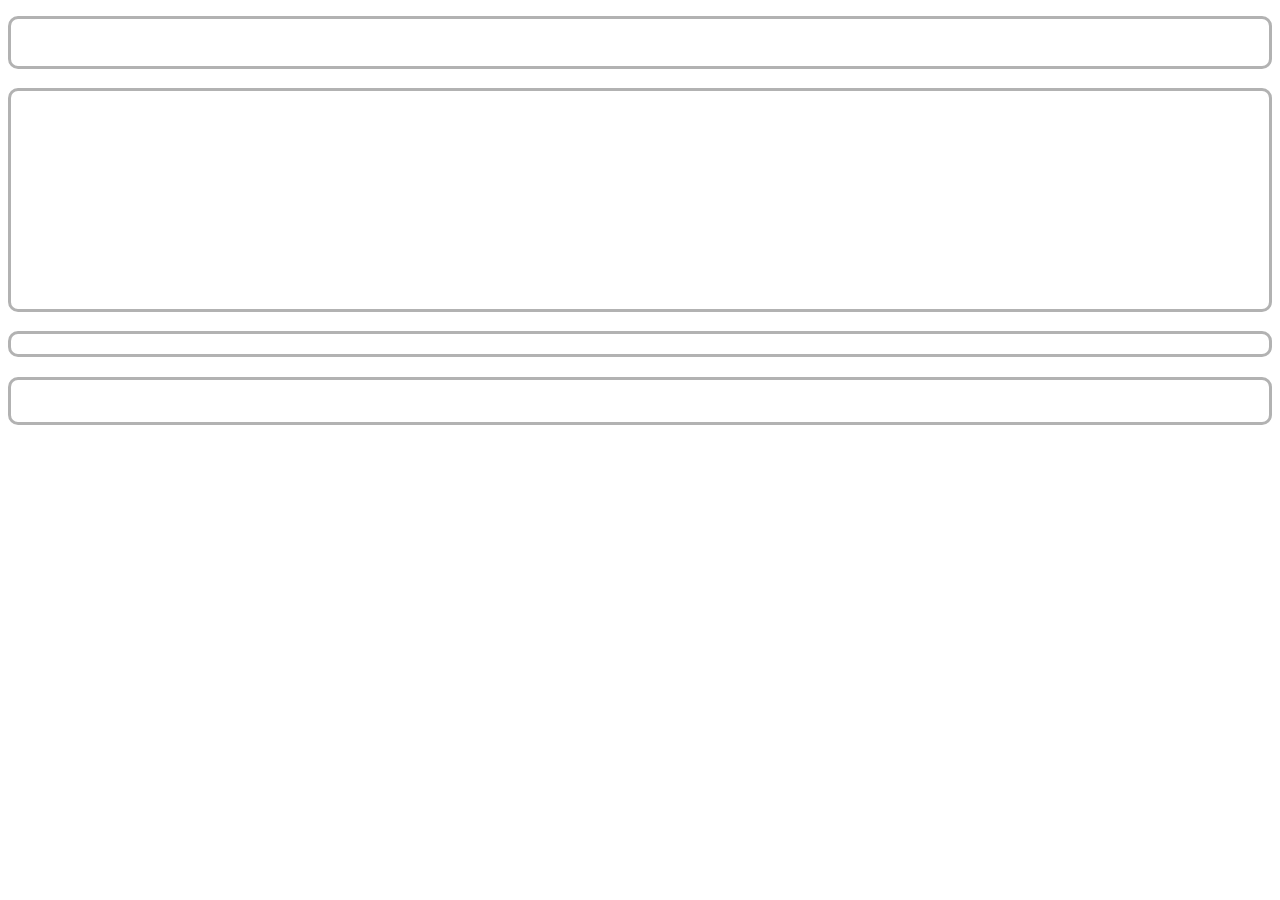
<file: html/learned.html>
<!DOCTYPE html>
<html>
	<head>
		<title>Genesis Bible Home page</title>
		<meta http-equiv="Content-Type" content="text/html; charset=UTF-8"/>
		<link rel="stylesheet" type="text/css" href="style.css">


	</head>

 	<body>
  	<h1> Reflective Essay of CSC 270-01</h1>
    <p> My academic major is an B.S in Information Technology, the reason behind me choosing this degree is a long and complicated one, but defiant reason I chose this degree is because my brother is in the Air Force and is apart of the cyber warfare unit. With him being in this job he started talking to me about perusing a degree in the computer field. The main skill I learned in this class was to effectively use a .map which does something to everything in a particular collection of text through our class. An example of this would be the space between our text if you did not use a map the text could possible not line up exactly the same and in a business setting if for example an HTML page is not lined up it will make you seem unprofessional. Another area that was important in this class was the use of a .filter function which allowed us to pull out specific things in our text. Another important area that I feel was very beneficial to me was the use of markdown, which is a lightweight markup language with plain text formatting syntax. It allows us to be able to convert to many out formats, which was very beneficial for the Readme file. The final beneficial thing I learned in this class was how to implement text into an HTML file and publish it to the internet for everyone to see. I found this very interesting and possibly beneficial in my job field in the future.
 </p>
		<p class= ""p-welcome"> </p>
		<p><a href="index.html">Back to front page </a></p>
		</body>
	</html>
</file>
<file: html/style.css>
html {



}

	body.image1 {
		background:url(images/godPic.jpg) fixed center;
		background-image: url(images/godPic.jpg);
		background-repeat:no-repeat;
		background-attachment: fixed;
		background-position: center;
		background-size: cover;
	}

	body.image2 {
		background:url(images/godPic.jpg) fixed center;
		background-image: url(images/godPic.jpg);
		background-repeat:no-repeat;
		background-attachment: fixed;
		background-position: center;
		background-size: cover;
	}

	body {




	}

	h1 {
			font-size: 150%;
	}

	p {
			font-size: 120%;
	}

	p, h1 {
		  font-family: "Apple Chancery";
			border: 5px solid rgba(255,255,255,0.3);
			border-radius: 10px;
			border-width: medium;
			color: black;
			padding:10px;
			background: inherit;
			-webkit-background-clip:text;
			background-clip: text;
			color: transparent;
			filter: invert(1) grayscale(1) contrast(9);

		}
</file>
<file: styleTwo.css>
html {



}


	body {
    background:url(godPic.jpg) fixed center;
		background-image: url(godPic.jpg);
		background-repeat:no-repeat;
		background-attachment: fixed;
		background-position: center;
		background-size: cover;


	}

	p {
		  font-family: "Helvetica", sans-serif;
			border: 5px solid white;
			border-radius: 10px;
			border-width: medium;
			color:  cyan;
			font-size: 150%;

		}
</file>
